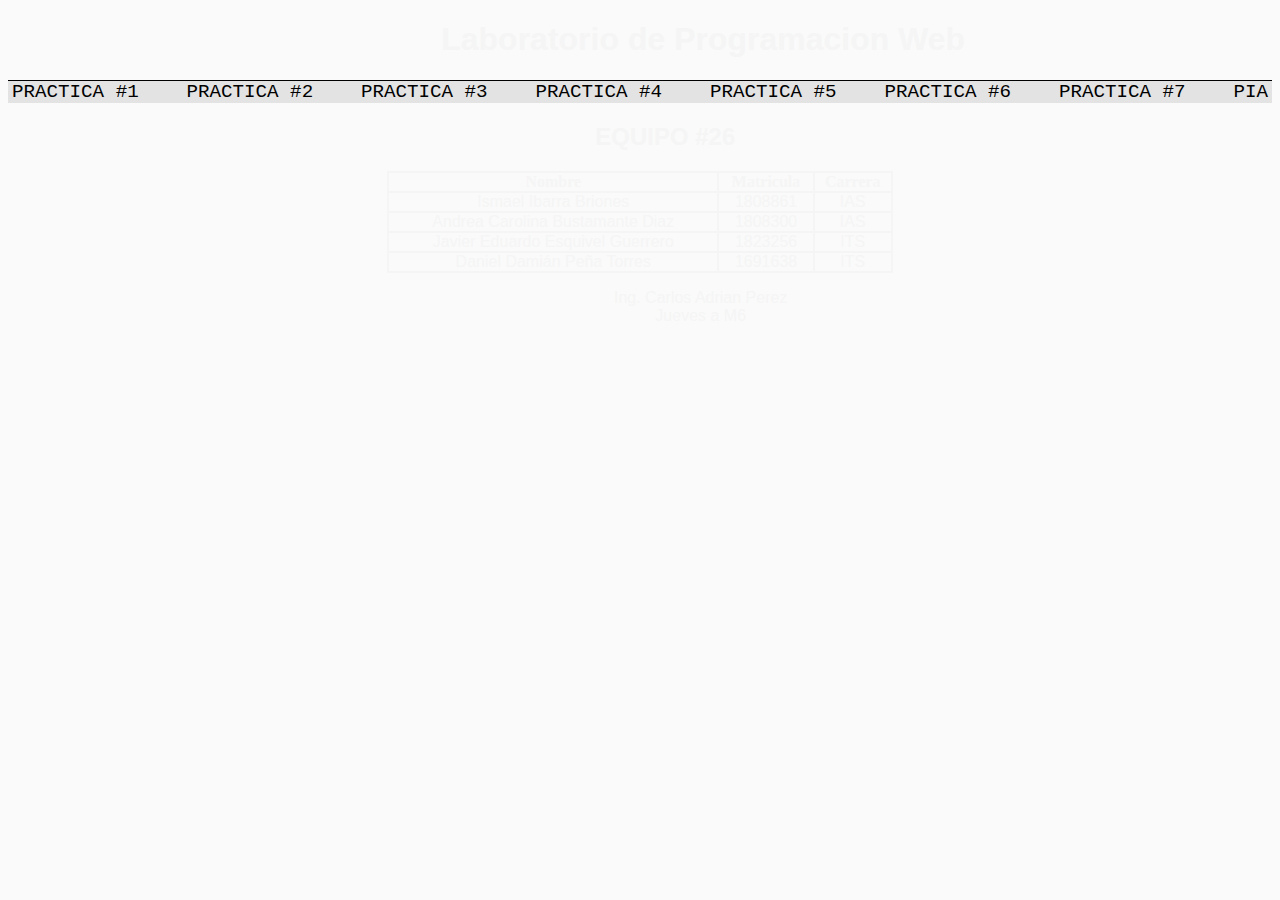
<file: index.html>
<!DOCTYPE html>
<html lang="es" dir="ltr">
<head>
    <meta charset="UTF-8">
    <meta name="description" content="Este es un proyecto de laboratorio de programacion web">
    <title> Progra Web</title>
    <link rel="stylesheet" href="StylesLab.css">
    <link rel="shortcut icon" href="icon.png">
</head>
<body>
    <body background="https://s1.1zoom.me/b5050/593/Synthwave_Pyramid_Night_562799_1366x768.jpg">
    <header>
        <h1 style="margin-left: 10%; font-family:  Verdana, Geneva, Tahoma, sans-serif; color: whitesmoke"; id="titulo">Laboratorio de Programacion Web</h1>
    </header>

    <nav>
        <ul>
            <a href="Practica 1.html"><li>PRACTICA #1</li></a>
            <a href="Practica 2.html"><li>PRACTICA #2</li></a>
            <a href="Practica 3/Practica 3.html"><li>PRACTICA #3</li></a>
            <a href="Practica 4/Practica 4.html"><li>PRACTICA #4</li></a>
            <a href="Practica 5/Practica5.html"><li>PRACTICA #5</li></a>
            <a href="Practica 6/Flechas.html"><li>PRACTICA #6</li></a>
            <a href="Practica 7/Practica7.html"><li>PRACTICA #7</li></a>
            <a href="PIA/PIA.html"><li>PIA</li></a> 
        </ul>
    </nav>

    <section>
        <header style="margin-left: 10%; font-family:  Verdana, Geneva, Tahoma, sans-serif; color: whitesmoke"; id="tituloTabla">
            <h2>EQUIPO #26</h2>
        </header>

            <table id="datos" width="100%" border ="1" cellpadding="0" cellspacing="0" bordercolor="whitesmoke">
                <tr style="margin-left: 10%; font-family:  'Times New Roman', Times, serif; color: whitesmoke">
                    <th>Nombre</th>
                    <th>Matricula</th>
                    <th>Carrera</th>
                </tr>
                <tr style="margin-left: 10%; font-family:  Arial; color: whitesmoke">
                    <td valign="middle" aling="left">Ismael Ibarra Briones</td>
                    <td valign="middle" aling="left">1808861</td>
                    <td valign="middle" aling="left">IAS</td>
                </tr>
                <tr style="margin-left: 10%; font-family:  Arial; color: whitesmoke">
                    <td valign="middle" aling="left">Andrea Carolina Bustamante Diaz</td>
                    <td valign="middle" aling="left">1808300</td>
                    <td valign="middle" aling="left">IAS</td>
                </tr>
                <tr style="margin-left: 10%; font-family:  Arial; color: whitesmoke">
                    <td valign="middle" aling="left">Javier Eduardo Esquivel Guerrero</td>
                    <td valign="middle" aling="left">1823256</td>
                    <td valign="middle" aling="left">ITS</td>
                </tr>
                <tr style="margin-left: 10%; font-family:  Arial; color: whitesmoke">
                    <td valign="middle" aling="left">Daniel Damián Peña Torres </td>
                    <td valign="middle" aling="left">1691638</td>
                    <td valign="middle" aling="left">ITS</td>
                </tr>
            </table>
    </section>
    <footer style="margin-left: 10%; font-family:  Verdana, Geneva, Tahoma, sans-serif; color: whitesmoke">

        <p Align= center>Ing. Carlos Adrian Perez<br>Jueves a M6 </br></p>
    </footer>
</body>
</html>
</file>
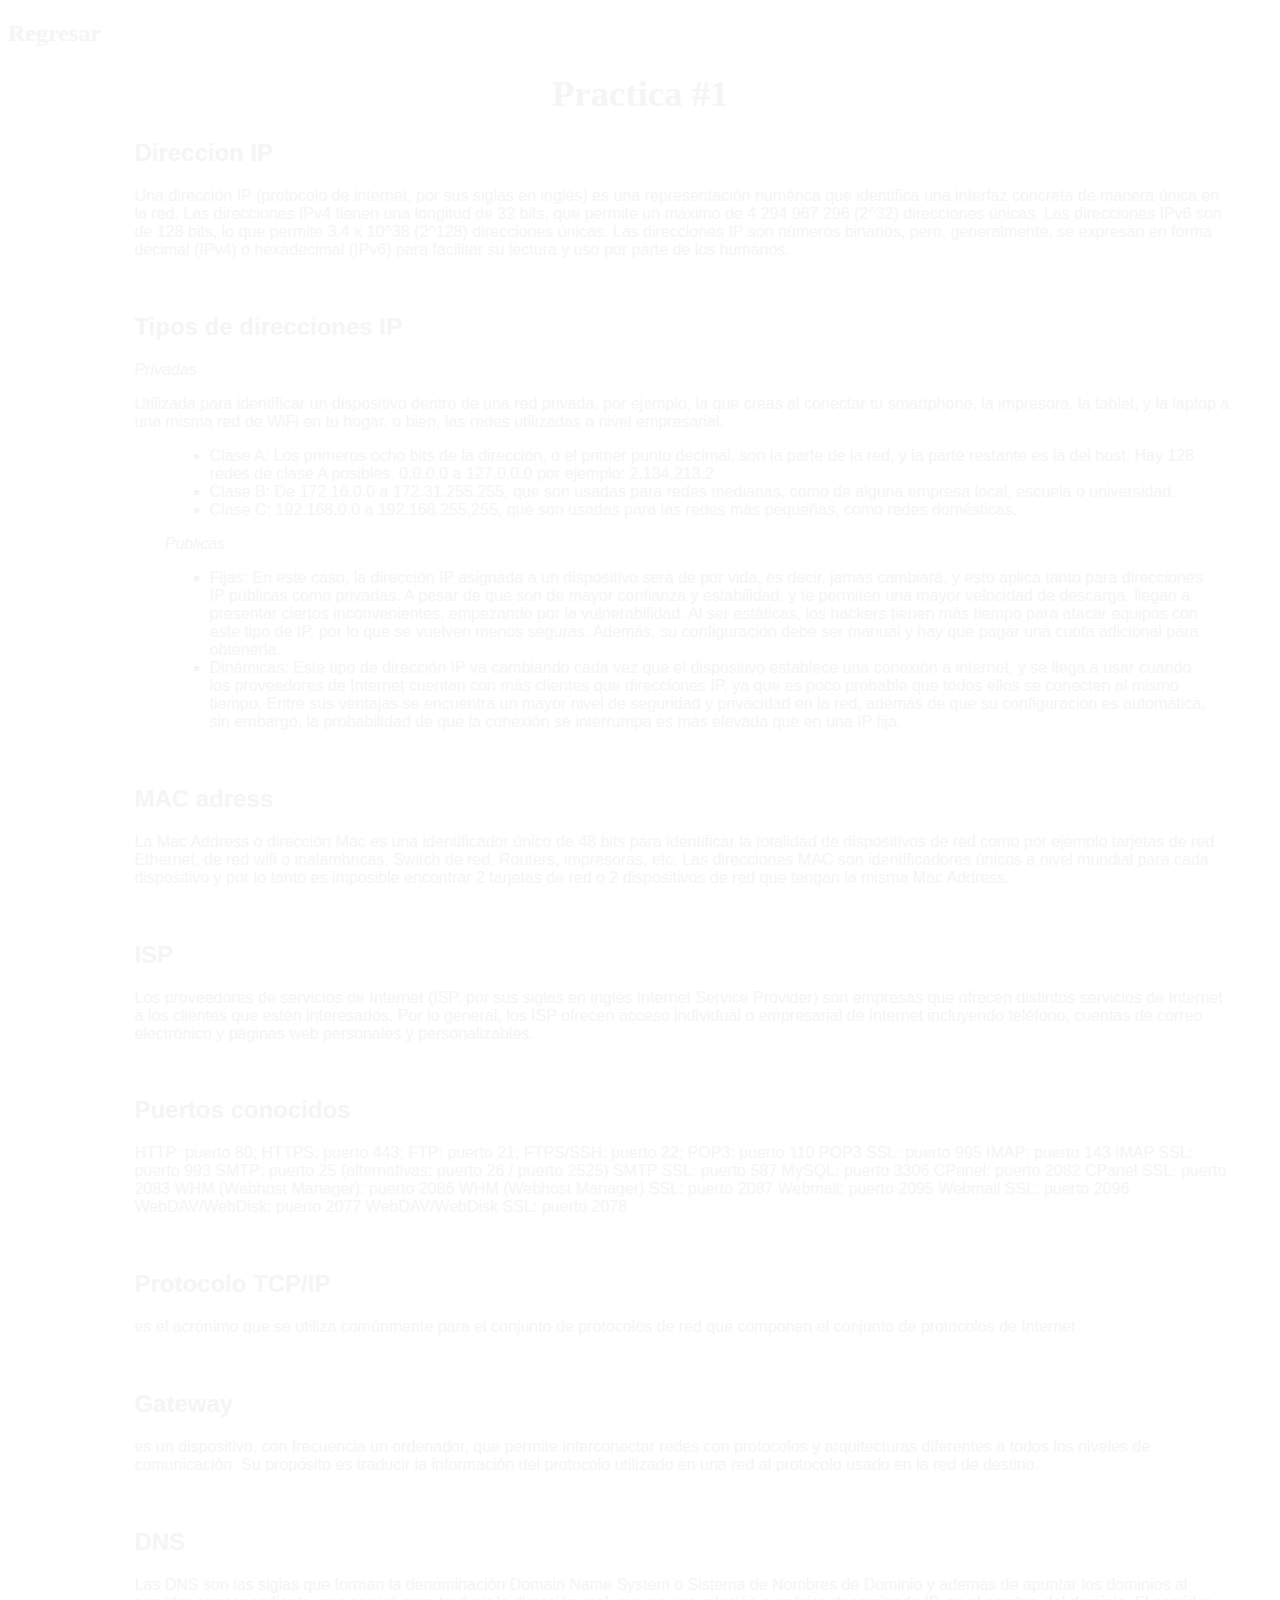
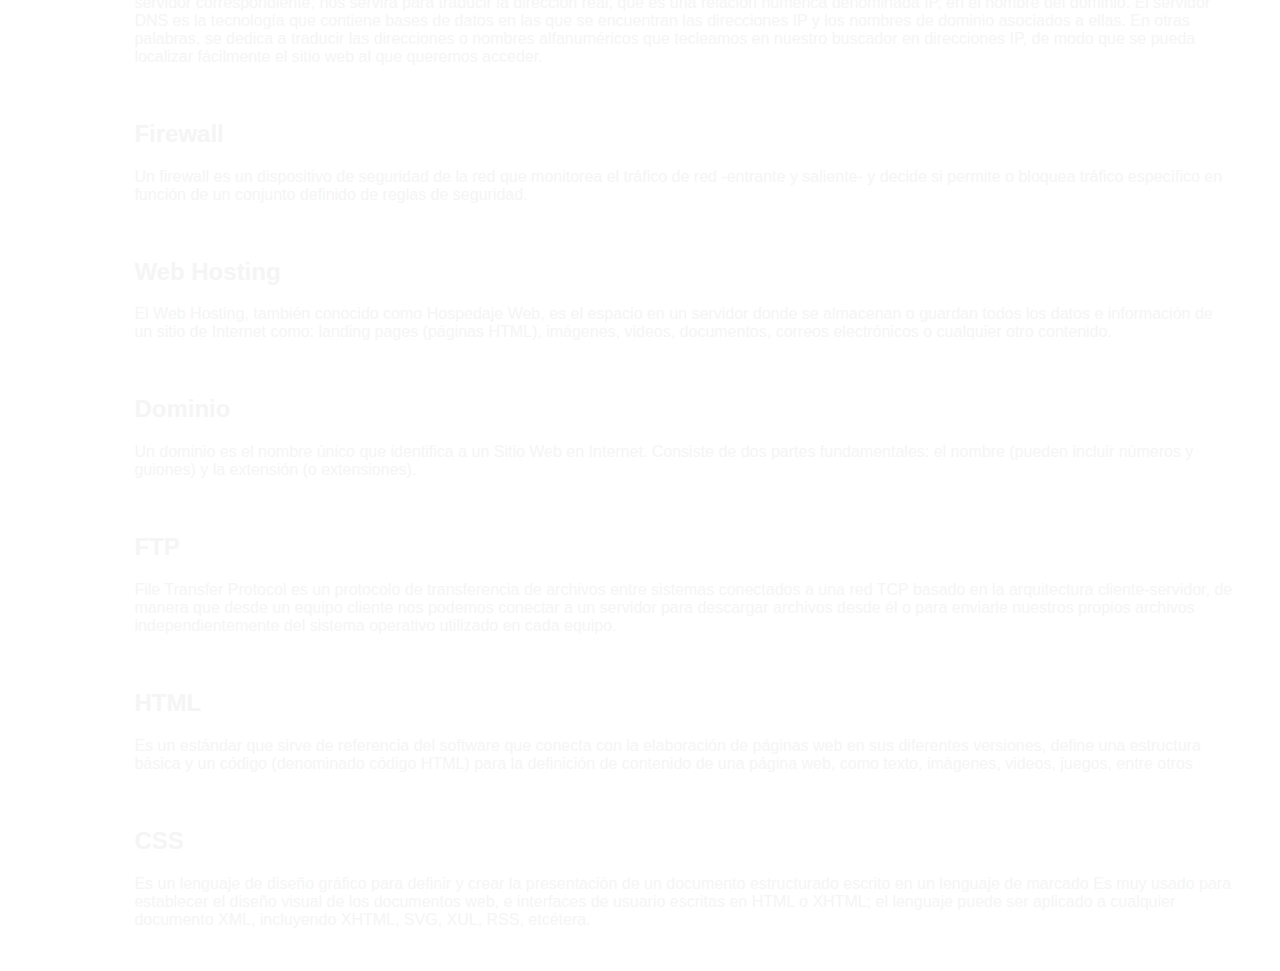
<file: Practica 1.html>
<!DOCTYPE html>
<html lang="es" dir="ltr">
<head>
    <meta charset="UTF-8">
    <meta name="description" content="Esta es la practica 1 del laboratorio de programacion web.">
    <title>Practica #1</title>
    <link rel="shortcut icon" href="icon.png">
    <style>
        p{
            font-family: Arial, sans-serif;
            margin-left: 3%;
            margin-right: 3%;
            text-justify: auto;
        }

        

        ul{
            margin-left: 4%;
            margin-right: 5%;
        }

        li{
            font-family: Arial, sans-serif;
        }
    </style>
</head>
<body>
    <body background="https://s1.1zoom.me/b5050/593/Synthwave_Pyramid_Night_562799_1366x768.jpg">
    <div>
        <h2><a title="Pagina principal" href="index.html" style='text-decoration:none;color:whitesmoke'>Regresar</a></h2>
    </div>
    <section>
            <center><h1 style="font-family:  Arial, ;color:whitesmoke; font-size: 2.3em" >Practica #1</h1></center>
            <h2 style="margin-left: 10%; font-family:  Arial;color:whitesmoke">Direccion IP</h2>  
            <p style="margin-left: 10%; font-family:  Arial;color:whitesmoke">Una dirección IP (protocolo de internet, por sus siglas en inglés) es una representación numérica que identifica una interfaz concreta de manera única en la red.
                Las direcciones IPv4 tienen una longitud de 32 bits, que permite un máximo de 4 294 967 296 (2^32) direcciones únicas. Las direcciones IPv6 son de 128 bits, lo que permite 3,4 x 10^38 (2^128) direcciones únicas.
                Las direcciones IP son números binarios, pero, generalmente, se expresan en forma decimal (IPv4) o hexadecimal (IPv6) para facilitar su lectura y uso por parte de los humanos.
                </p>
            <br>
            <h2 style="margin-left: 10%; font-family:  Arial; color:whitesmoke">Tipos de direcciones IP</h2>
            <p style="margin-left: 10%; font-family:  Arial;color:whitesmoke"><em>Privadas</em></p>
            <p style="margin-left: 10%; font-family:  Arial;color:whitesmoke">Utilizada para identificar un dispositivo dentro de una red privada, por ejemplo, la que creas al 
            conectar tu smartphone, la impresora, la tablet, y la laptop a una misma red de WiFi en tu hogar, o 
            bien, las redes utilizadas a nivel empresarial.</p>
            <ul>
                <li style="margin-left: 10%; font-family:  Arial;color:whitesmoke"; type="square">Clase A: Los primeros ocho bits de la dirección, 
                    o el primer punto decimal, son la parte de la red, 
                    y la parte restante es la del host. Hay 128 redes de clase A posibles. 0.0.0.0 a 127.0.0.0  por ejemplo: 2.134.213.2</li>
                <li style="margin-left: 10%; font-family:  Arial;color:whitesmoke"; type="square">Clase B: De 172.16.0.0 a 172.31.255.255, que son usadas para redes medianas, 
                como de alguna empresa local, escuela o universidad.</li>
                <li style="margin-left: 10%; font-family:  Arial;color:whitesmoke"; type="square">Clase C: 192.168.0.0 a 192.168.255.255, que son usadas para las redes más 
                pequeñas, como redes domésticas.</li>
            </ul>
            <p><em style="margin-left: 10%; font-family:  Arial;color:whitesmoke">Publicas</em></p>
            <ul>
                <li style="margin-left: 10%; font-family:  Arial;color:whitesmoke"; type="square">Fijas: En este caso, la dirección IP asignada a un dispositivo será de por vida, 
                es decir, jamás cambiará, y esto aplica tanto para direcciones IP públicas como privadas. A pesar 
                de que son de mayor confianza y estabilidad, y te permiten una mayor velocidad de descarga, llegan 
                a presentar ciertos inconvenientes, empezando por la vulnerabilidad. Al ser estáticas, los hackers 
                tienen más tiempo para atacar equipos con este tipo de IP, por lo que se vuelven menos seguras. 
                Además, su configuración debe ser manual y hay que pagar una cuota adicional para obtenerla.</li>
                <li style="margin-left: 10%; font-family:  Arial;color:whitesmoke"; type="square">Dinámicas: Este tipo de dirección IP va cambiando cada vez que el dispositivo 
                establece una conexión a internet, y se llega a usar cuando los proveedores de Internet cuentan 
                con más clientes que direcciones IP, ya que es poco probable que todos ellos se conecten al mismo 
                tiempo. Entre sus ventajas se encuentra un mayor nivel de seguridad y privacidad en la red, además 
                de que su configuración es automática, sin embargo, la probabilidad de que la conexión se interrumpa 
                es más elevada que en una IP fija.</li>
            </ul>
            <br>
            <h2 style="margin-left: 10%; font-family:  Arial; color:whitesmoke">MAC adress</h2>
            <p style="margin-left: 10%; font-family:  Arial; color: whitesmoke">La Mac Address o dirección Mac es una identificador único de 48 bits para identificar la totalidad 
            de dispositivos de red como por ejemplo tarjetas de red Ethernet, de red wifi o inalambricas, Switch 
            de red, Routers, impresoras, etc. Las direcciones MAC son identificadores únicos a nivel mundial para 
            cada dispositivo y por lo tanto es imposible encontrar 2 tarjetas de red o 2 dispositivos de red que 
            tengan la misma Mac Address.</p>
            <br>
            <h2 style="margin-left: 10%; font-family:  Arial; color: whitesmoke">ISP</h2>
            <p style="margin-left: 10%; font-family:  Arial; color: whitesmoke">Los proveedores de servicios de Internet (ISP, por sus siglas en inglés Internet Service Provider) son empresas que ofrecen distintos servicios de Internet a los clientes que estén interesados. Por lo general, los ISP ofrecen acceso individual o empresarial de Internet incluyendo teléfono, cuentas de correo electrónico y páginas web personales y personalizables.</p>
            <br>
            <h2 style="margin-left: 10%; font-family:  Arial; color: whitesmoke">Puertos conocidos</h2>
            <p style="margin-left: 10%; font-family:  Arial; color: whitesmoke">HTTP: puerto 80; HTTPS: puerto 443; FTP: puerto 21; FTPS/SSH: puerto 22; POP3: puerto 110 POP3 SSL: puerto 995 IMAP: puerto 143 IMAP SSL: puerto 993 SMTP: puerto 25 (alternativas: puerto 26 / puerto 2525) SMTP SSL: puerto 587 MySQL: puerto 3306 CPanel: puerto 2082 CPanel SSL: puerto 2083 WHM (Webhost Manager): puerto 2086 WHM (Webhost Manager) SSL: puerto 2087 Webmail: puerto 2095 Webmail SSL: puerto 2096 WebDAV/WebDisk: puerto 2077 WebDAV/WebDisk SSL: puerto 2078</p>
            <br>
            <h2 style="margin-left: 10%; font-family:  Arial; color: whitesmoke">Protocolo TCP/IP</h2>
            <p style="margin-left: 10%; font-family:  Arial; color: whitesmoke">es el acrónimo que se utiliza comúnmente para el conjunto de protocolos de red que componen el conjunto de protocolos de Internet</p>
            <br>
            <h2 style="margin-left: 10%; font-family:  Arial; color: whitesmoke">Gateway</h2>
            <p style="margin-left: 10%; font-family:  Arial; color: whitesmoke">es un dispositivo, con frecuencia un ordenador, que permite interconectar redes con protocolos y arquitecturas diferentes a todos los niveles de comunicación. Su propósito es traducir la información del protocolo utilizado en una red al protocolo usado en la red de destino.</p>
            <br>
            <h2 style="margin-left: 10%; font-family:  Arial; color: whitesmoke">DNS</h2>
            <p style="margin-left: 10%; font-family:  Arial; color: whitesmoke">Las DNS son las siglas que forman la denominación Domain Name System o Sistema de Nombres de Dominio y además de apuntar los dominios al servidor correspondiente, nos servirá para traducir la dirección real, que es una relación numérica denominada IP, en el nombre del dominio.

                    El servidor DNS es la tecnología que contiene bases de datos en las que se encuentran las direcciones IP y los nombres de dominio asociados a ellas. En otras palabras, se dedica a traducir las direcciones o nombres alfanuméricos que tecleamos en nuestro buscador en direcciones IP, de modo que se pueda localizar fácilmente el sitio web al que queremos acceder.</p>
            <br>
            <h2 style="margin-left: 10%; font-family:  Arial; color: whitesmoke">Firewall</h2>
            <p style="margin-left: 10%; font-family:  Arial; color: whitesmoke">Un firewall es un dispositivo de seguridad de la red que monitorea el tráfico de red -entrante y saliente- y decide si permite o bloquea tráfico específico en función de un conjunto definido de reglas de seguridad.</p>
            <br>
            <h2 style="margin-left: 10%; font-family:  Arial; color: whitesmoke">Web Hosting</h2>
            <p style="margin-left: 10%; font-family:  Arial; color: whitesmoke">El Web Hosting, también conocido como Hospedaje Web, es el espacio en un servidor donde se almacenan o guardan todos los datos e información de un sitio de Internet como: landing pages (páginas HTML), imágenes, videos, documentos, correos electrónicos o cualquier otro contenido.</p>
            <br>
            <h2 style="margin-left: 10%; font-family:  Arial; color: whitesmoke">Dominio</h2>
            <p style="margin-left: 10%; font-family:  Arial; color: whitesmoke">Un dominio es el nombre único que identifica a un Sitio Web en Internet. Consiste de dos partes fundamentales: el nombre (pueden incluir números y guiones) y la extensión (o extensiones).</p>
            <br>
            <h2 style="margin-left: 10%; font-family:  Arial; color: whitesmoke">FTP</h2>
            <p style="margin-left: 10%; font-family:  Arial; color: whitesmoke">File Transfer Protocol es un protocolo de transferencia de archivos entre sistemas conectados a una red TCP basado en la arquitectura cliente-servidor, de manera que desde un equipo cliente nos podemos conectar a un servidor para descargar archivos desde él o para enviarle nuestros propios archivos independientemente del sistema operativo utilizado en cada equipo.</p>
            <br>
            <h2 style="margin-left: 10%; font-family:  Arial; color: whitesmoke">HTML</h2>
            <p style="margin-left: 10%; font-family:  Arial; color: whitesmoke">Es un estándar que sirve de referencia del software que conecta con la elaboración de páginas web en sus diferentes versiones, define una estructura básica y un código (denominado código HTML) para la definición de contenido de una página web, como texto, imágenes, videos, juegos, entre otros</p>
            <br>
            <h2 style="margin-left: 10%; font-family:  Arial; color: whitesmoke">CSS</h2>
            <p style="margin-left: 10%; font-family:  Arial; color: whitesmoke">Es un lenguaje de diseño gráfico para definir y crear la presentación de un documento estructurado escrito en un lenguaje de marcado Es muy usado para establecer el diseño visual de los documentos web, e interfaces de usuario escritas en HTML o XHTML; el lenguaje puede ser aplicado a cualquier documento XML, incluyendo XHTML, SVG, XUL, RSS, etcétera.</p>
            <br>
    </section>
</body>
</html>
</file>
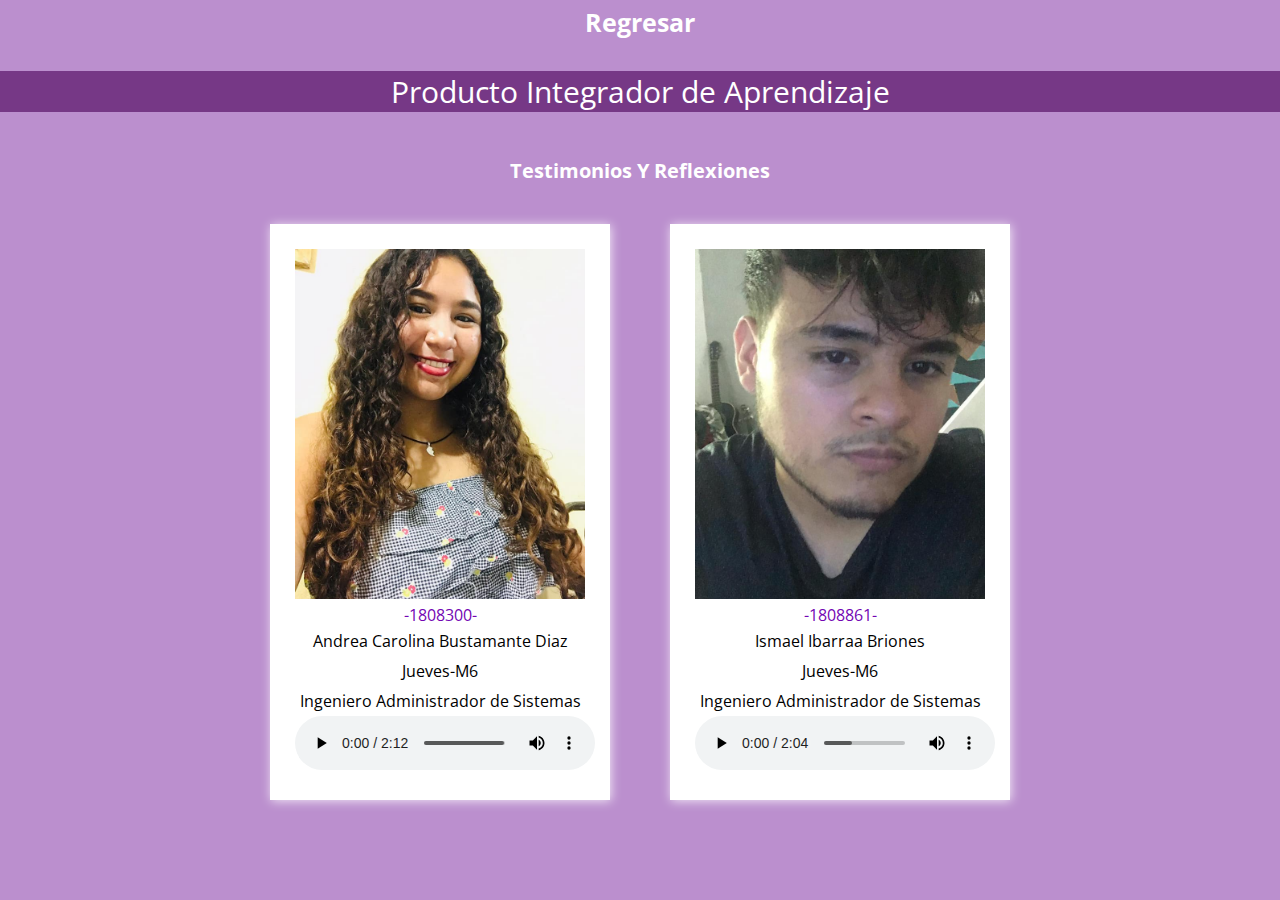
<file: PIA/PIA.html>
<!DOCTYPE html>
<html lang="es">

<head>
     <title>PIA</title>
<link rel="shortcut icon" href="../icon.png">
	 <meta charset="utf-8">
     <meta name="viewport" content="width=device-width, initial-scale=1">
<link rel="stylesheet" href="CSS/EstilosPIA.css">
<link rel="stylesheet" href="CSS/fontello.css">
<link href="https://fonts.googleapis.com/css?family=Open+Sans:300,400,700,800&display=swap" rel= "stylesheet">
</head>
    <body>

        <header class="back"> 
            <div>
                <a href="../index.html" id="return"><strong>Regresar</strong></a>
            </div>
        </header>
        <header class="header1"> 
            <div class="titulo">
                Producto Integrador de Aprendizaje
                <p id="final"> </p>
            

            </div>
        </header>
<main>
        <section class="contenido-textos">
            <h1>Testimonios Y Reflexiones</h1>
        </section>
        <section class="contenido-textos">
            <section id="Recuadros">

            <div class="Recuadros">
                <img src="IMG/Andrea.jpg" alt="">
                <p class="Mat">-1808300-</p>
                <p class="Datos">Andrea Carolina Bustamante Diaz<br> Jueves-M6 <br> Ingeniero Administrador de Sistemas</p>
                <audio controls src="AUDIOS/Andrea.m4a"></audio>
            </div>
            <div class="Recuadros">
                <img src="IMG/Ismael.jpeg" alt="">
                <p class="Mat">-1808861-</p>
                <p class="Datos">Ismael Ibarraa Briones<br> Jueves-M6 <br> Ingeniero Administrador de Sistemas</p>
                <audio controls src="AUDIOS/Ismael.mp3"></audio>
            </div>
        
        
        </section>
    </section>
    
</main>
</body>
</html>
</file>
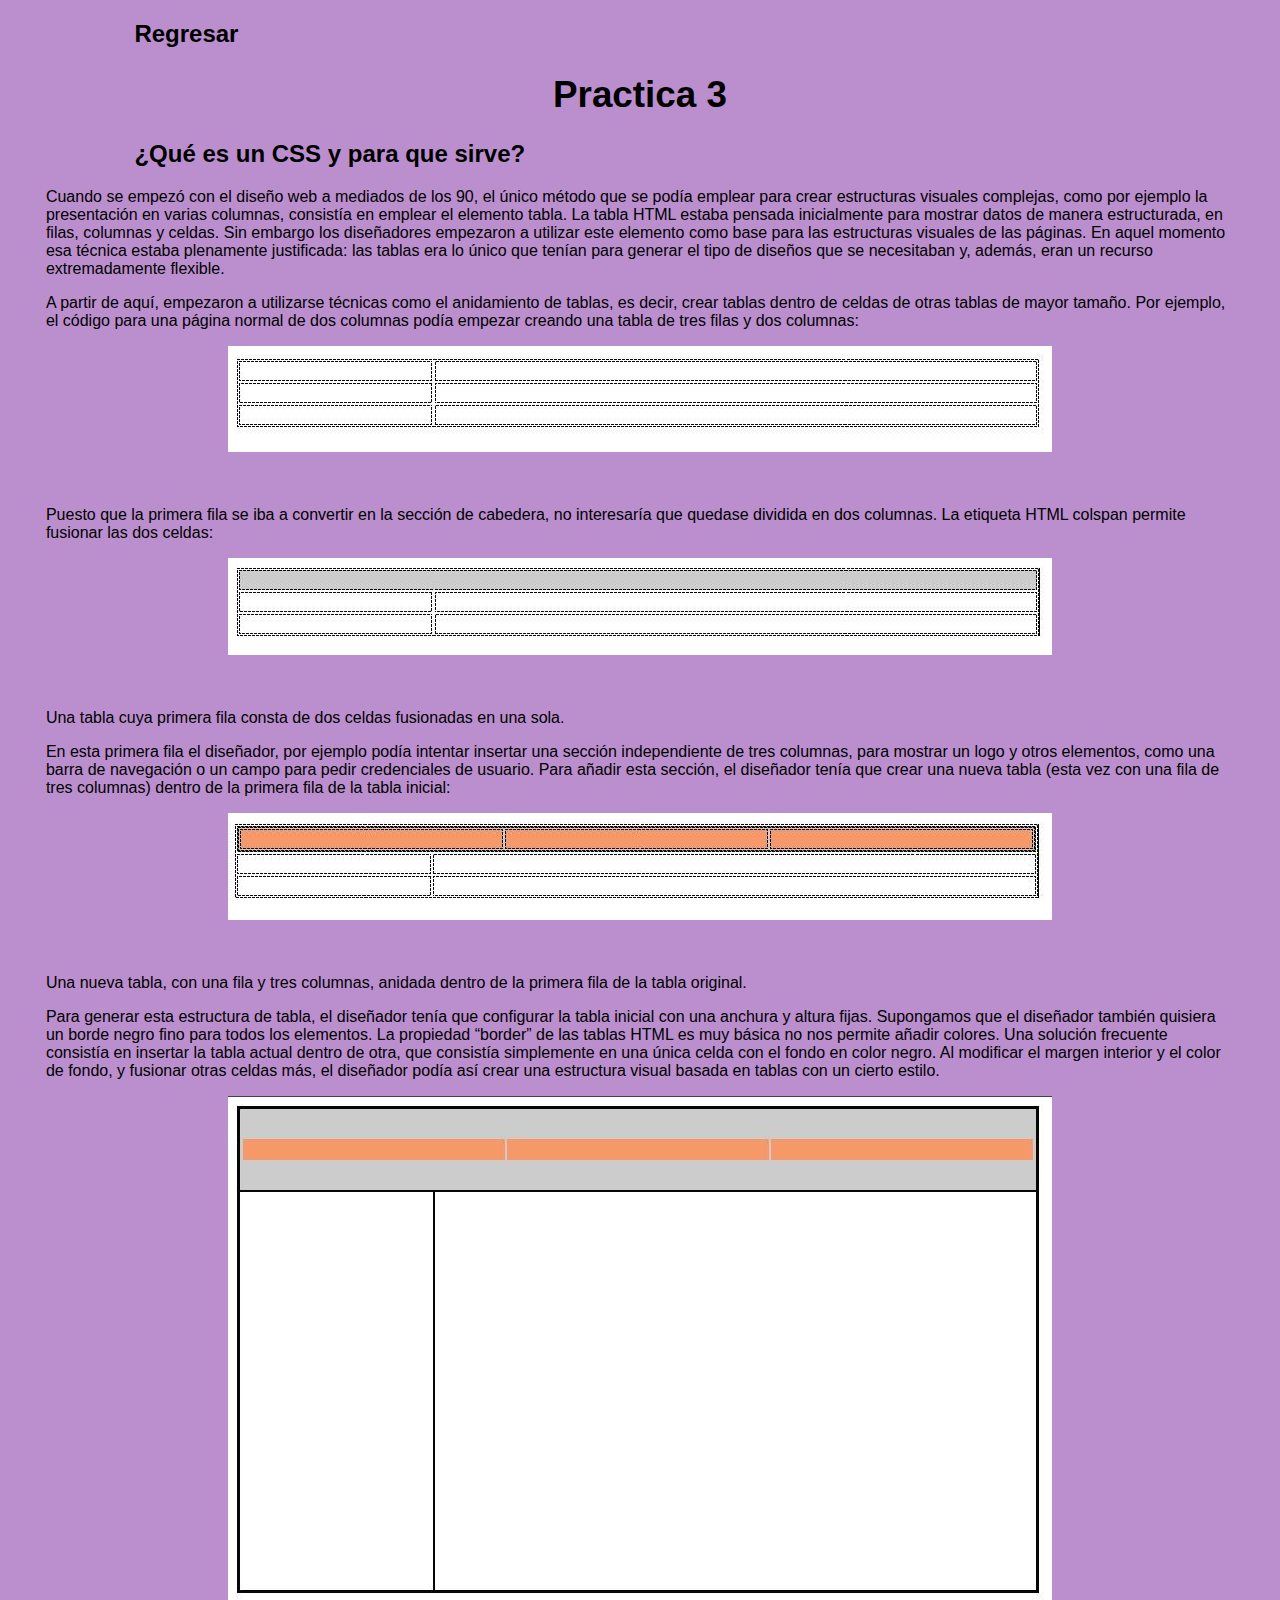
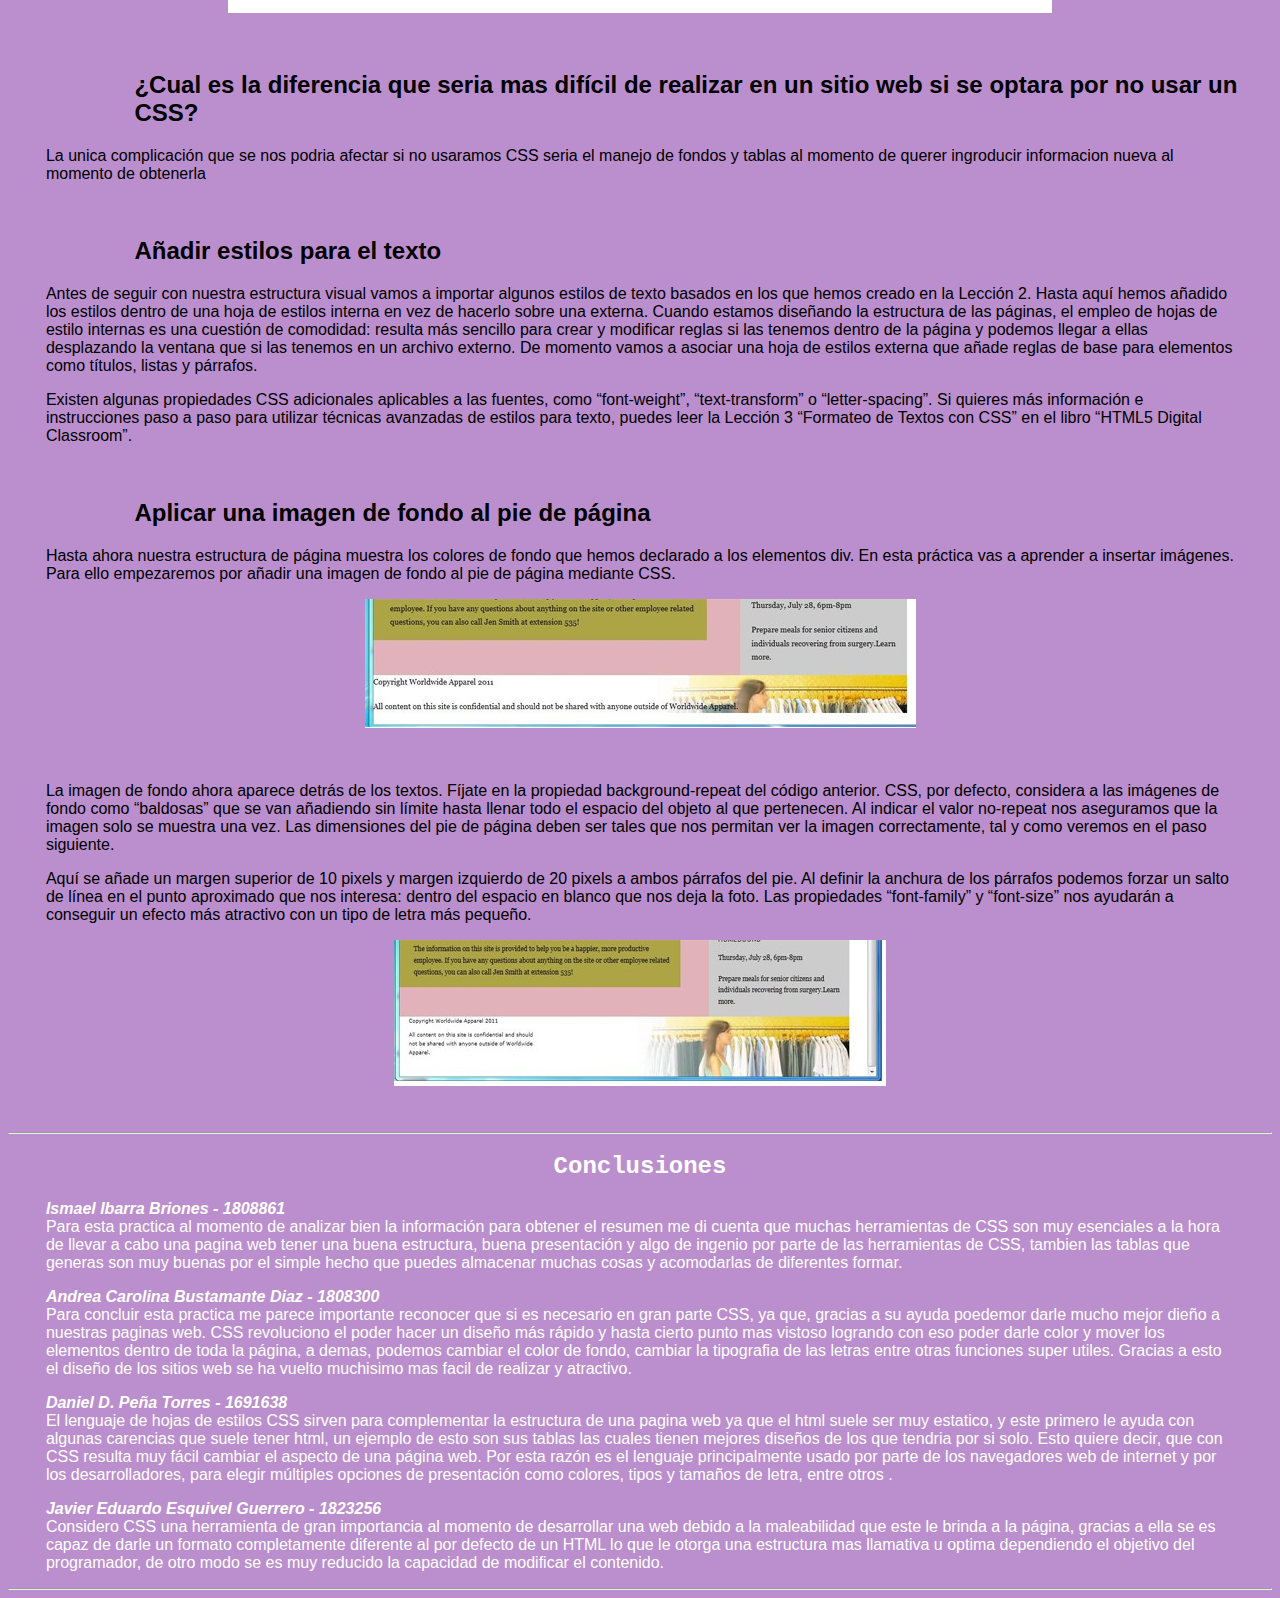
<file: Practica 3/Practica 3.html>
<!DOCTYPE html>
<html lang="es" dir="ltr">
<head>
    <meta charset="UTF-8">
    <title>Practica #3</title>
    <link rel="shortcut icon" href="../icon.png">
    <link rel="stylesheet" href="Practica 3 Styles.css">
</head>
<body>
    <body background="blob:https://web.whatsapp.com/12dab0e3-5cec-45f0-805f-8cfe37d37fc5"></body>
    <div>
        <h2><a style="font-family:Arial" href="../index.html" id="return">Regresar</a></h2>
    </div>
    <section style="font-family:Arial">
        <center><h1 style="font-family:Arial">Practica 3</h1></center>
        <h2 style="font-family:Arial">¿Qué es un CSS y para que sirve?</h2>  
        <p style="font-family:Arial">
            Cuando se empezó con el diseño web a mediados de los 90, el único método que se podía emplear para crear estructuras visuales complejas, como por ejemplo la presentación en varias columnas, consistía en emplear el elemento tabla. La tabla HTML estaba pensada inicialmente para mostrar datos de manera estructurada, en filas, columnas y celdas. Sin embargo los diseñadores empezaron a utilizar este elemento como base para las estructuras visuales de las páginas. En aquel momento esa técnica estaba plenamente justificada: las tablas era lo único que tenían para generar el tipo de diseños que se necesitaban y, además, eran un recurso extremadamente flexible. 
        </p>
        <p style="font-family:Arial">
            A partir de aquí, empezaron a utilizarse técnicas como el anidamiento de tablas, es decir, crear tablas dentro de celdas de otras tablas de mayor tamaño. Por ejemplo, el código para una página normal de dos columnas podía empezar creando una tabla de tres filas y dos columnas:
        </p>
        <figure>
            <img src="Tabla 1.jpg">
        </figure>
        <br>
        <p style="font-family:Arial">Puesto que la primera fila se iba a convertir en la sección de cabedera, no interesaría que quedase dividida en dos columnas. La etiqueta HTML colspan permite fusionar las dos celdas:</p>
        <figure>
            <img src="Tabla 2.jpg">
        </figure>
        <br>
        <p style="font-family:Arial">
            Una tabla cuya primera fila consta de dos celdas fusionadas en una sola.
        </p>
        <p style="font-family:Arial">
            En esta primera fila el diseñador, por ejemplo podía intentar insertar una sección independiente de tres columnas, para mostrar un logo y otros elementos, como una barra de navegación o un campo para pedir credenciales de usuario. Para añadir esta sección, el diseñador tenía que crear una nueva tabla (esta vez con una fila de tres columnas) dentro de la primera fila de la tabla inicial:
        </p>
        <figure>
            <img src="Tabla 3.jpg">
        </figure>
        <br>
        <p style="font-family:Arial">
            Una nueva tabla, con una fila y tres columnas, anidada dentro de la primera fila de la tabla original.
        </p>
        <p style="font-family:Arial"> 
            Para generar esta estructura de tabla, el diseñador tenía que configurar la tabla inicial con una anchura y altura fijas. Supongamos que el diseñador también quisiera un borde negro fino para todos los elementos. La propiedad “border” de las tablas HTML es muy básica no nos permite añadir colores. Una solución frecuente consistía en insertar la tabla actual dentro de otra, que consistía simplemente en una única celda con el fondo en color negro. Al modificar el margen interior y el color de fondo, y fusionar otras celdas más, el diseñador podía así crear una estructura visual basada en tablas con un cierto estilo.
        </p>
        <figure>
            <img src="Tabla 4.jpg">
        </figure>
        <br>
        <h2 style="font-family:Arial">¿Cual es la diferencia que seria mas difícil de realizar en un sitio web si se optara por no usar un CSS?</h2>
        <p style="font-family:Arial">
            La unica complicación que se nos podria afectar si no usaramos CSS seria el manejo de fondos y tablas al momento de querer ingroducir informacion nueva al momento de obtenerla
        </p>
        <br>
        <h2 style="font-family:Arial">Añadir estilos para el texto</h2>
        <p style="font-family:Arial">
            Antes de seguir con nuestra estructura visual vamos a importar algunos estilos de texto basados en los que hemos creado en la Lección 2. Hasta aquí hemos añadido los estilos dentro de una hoja de estilos interna en vez de hacerlo sobre una externa. Cuando estamos diseñando la estructura de las páginas, el empleo de hojas de estilo internas es una cuestión de comodidad: resulta más sencillo para crear y modificar reglas si las tenemos dentro de la página y podemos llegar a ellas desplazando la ventana que si las tenemos en un archivo externo. De momento vamos a asociar una hoja de estilos externa que añade reglas de base para elementos como títulos, listas y párrafos.
        </p>
        <p style="font-family:Arial">
            Existen algunas propiedades CSS adicionales aplicables a las fuentes, como “font-weight”, “text-transform” o “letter-spacing”. Si quieres más información e instrucciones paso a paso para utilizar técnicas avanzadas de estilos para texto, puedes leer la Lección 3 “Formateo de Textos con CSS” en el libro “HTML5 Digital Classroom”.
        </p>
        <br>
        <h2 style="font-family:Arial">Aplicar una imagen de fondo al pie de página</h2>
        <p style="font-family:Arial">
            Hasta ahora nuestra estructura de página muestra los colores de fondo que hemos declarado a los elementos div. En esta práctica vas a aprender a insertar imágenes. Para ello empezaremos por añadir una imagen de fondo al pie de página mediante CSS.
        </p>
        <figure>
            <img src="Imagen 1.jpg">
        </figure>
        <br>
        <p style="font-family:Arial">
            La imagen de fondo ahora aparece detrás de los textos. Fíjate en la propiedad background-repeat del código anterior. CSS, por defecto, considera a las imágenes de fondo como “baldosas” que se van añadiendo sin límite hasta llenar todo el espacio del objeto al que pertenecen.  Al indicar el valor no-repeat nos aseguramos que la imagen solo se muestra una vez. Las dimensiones del pie de página deben ser tales que nos permitan ver la imagen correctamente, tal y como veremos en el paso siguiente.
        </p>
        <p style="font-family:Arial">
            Aquí se añade un margen superior de 10 pixels y margen izquierdo de 20 pixels a ambos párrafos del pie. Al definir la anchura de los párrafos podemos forzar un salto de línea en el punto aproximado que nos interesa: dentro del espacio en blanco que nos deja la foto. Las propiedades “font-family” y “font-size” nos ayudarán a conseguir un efecto más atractivo con un tipo de letra más pequeño.
        </p>
        <figure>
            <img src="Imagen 2.jpg">
        </figure>
        <br>
        <hr>
    <center><h2 style="margin-left: 0%; color: white; font-family: , 'Gill Sans', 'Gill Sans MT', Calibri, 'Trebuchet MS', sans-serif">Conclusiones</h2></center>
    <p style="color: white">
            <em><b>Ismael Ibarra Briones - 1808861</b></em><br>
            Para esta practica al momento de analizar bien la información para obtener el resumen me di cuenta que muchas herramientas de CSS son muy esenciales a la hora de llevar a cabo una pagina web tener una buena estructura, buena presentación y algo de ingenio por parte de las herramientas de CSS, 
            tambien las tablas que generas son muy buenas por el simple hecho que puedes almacenar muchas cosas y acomodarlas de diferentes formar.
    </p>
</p>
<p style="color: white"><em><b>Andrea Carolina Bustamante Diaz - 1808300</b></em><br>
     Para concluir esta practica me parece importante reconocer que si es necesario en gran parte CSS, ya que, gracias a su ayuda poedemor darle mucho mejor dieño a nuestras paginas web.
     CSS revoluciono el poder hacer un diseño más rápido y hasta cierto punto mas vistoso logrando con eso poder darle color y mover los elementos dentro de toda la página, a demas, podemos
     cambiar el color de fondo, cambiar la tipografia de las letras entre otras funciones super utiles. Gracias a esto el diseño de los sitios web se ha vuelto muchisimo mas facil de realizar y atractivo.
</p>
<p style="color: white"><em><b>Daniel D. Peña Torres - 1691638</b></em><br>
    El lenguaje de hojas de estilos CSS sirven para complementar la estructura de una pagina web ya que el html suele ser muy estatico,
    y este primero le ayuda con algunas carencias que suele tener html, un ejemplo de esto son sus tablas las cuales tienen
    mejores diseños de los que tendria por si solo. Esto quiere decir, que con CSS resulta muy fácil cambiar el aspecto de una página web.
    Por esta razón es el lenguaje principalmente usado por parte de los navegadores web de internet y por los desarrolladores, 
    para elegir múltiples opciones de presentación como colores, tipos y tamaños de letra, entre otros .
</p>
<p style="color: white"><em><b> Javier Eduardo Esquivel Guerrero - 1823256	</b></em><br>
    Considero CSS una herramienta de gran importancia al momento de desarrollar una web debido a la maleabilidad que este le brinda a la página, gracias a ella se es capaz de darle un formato completamente diferente al por defecto de un HTML lo que le otorga una estructura mas llamativa 
    u optima dependiendo el objetivo del programador, de otro modo se es muy reducido la capacidad de modificar el contenido.
</p>

    <hr>
    </section>
</body>
</html>
</file>
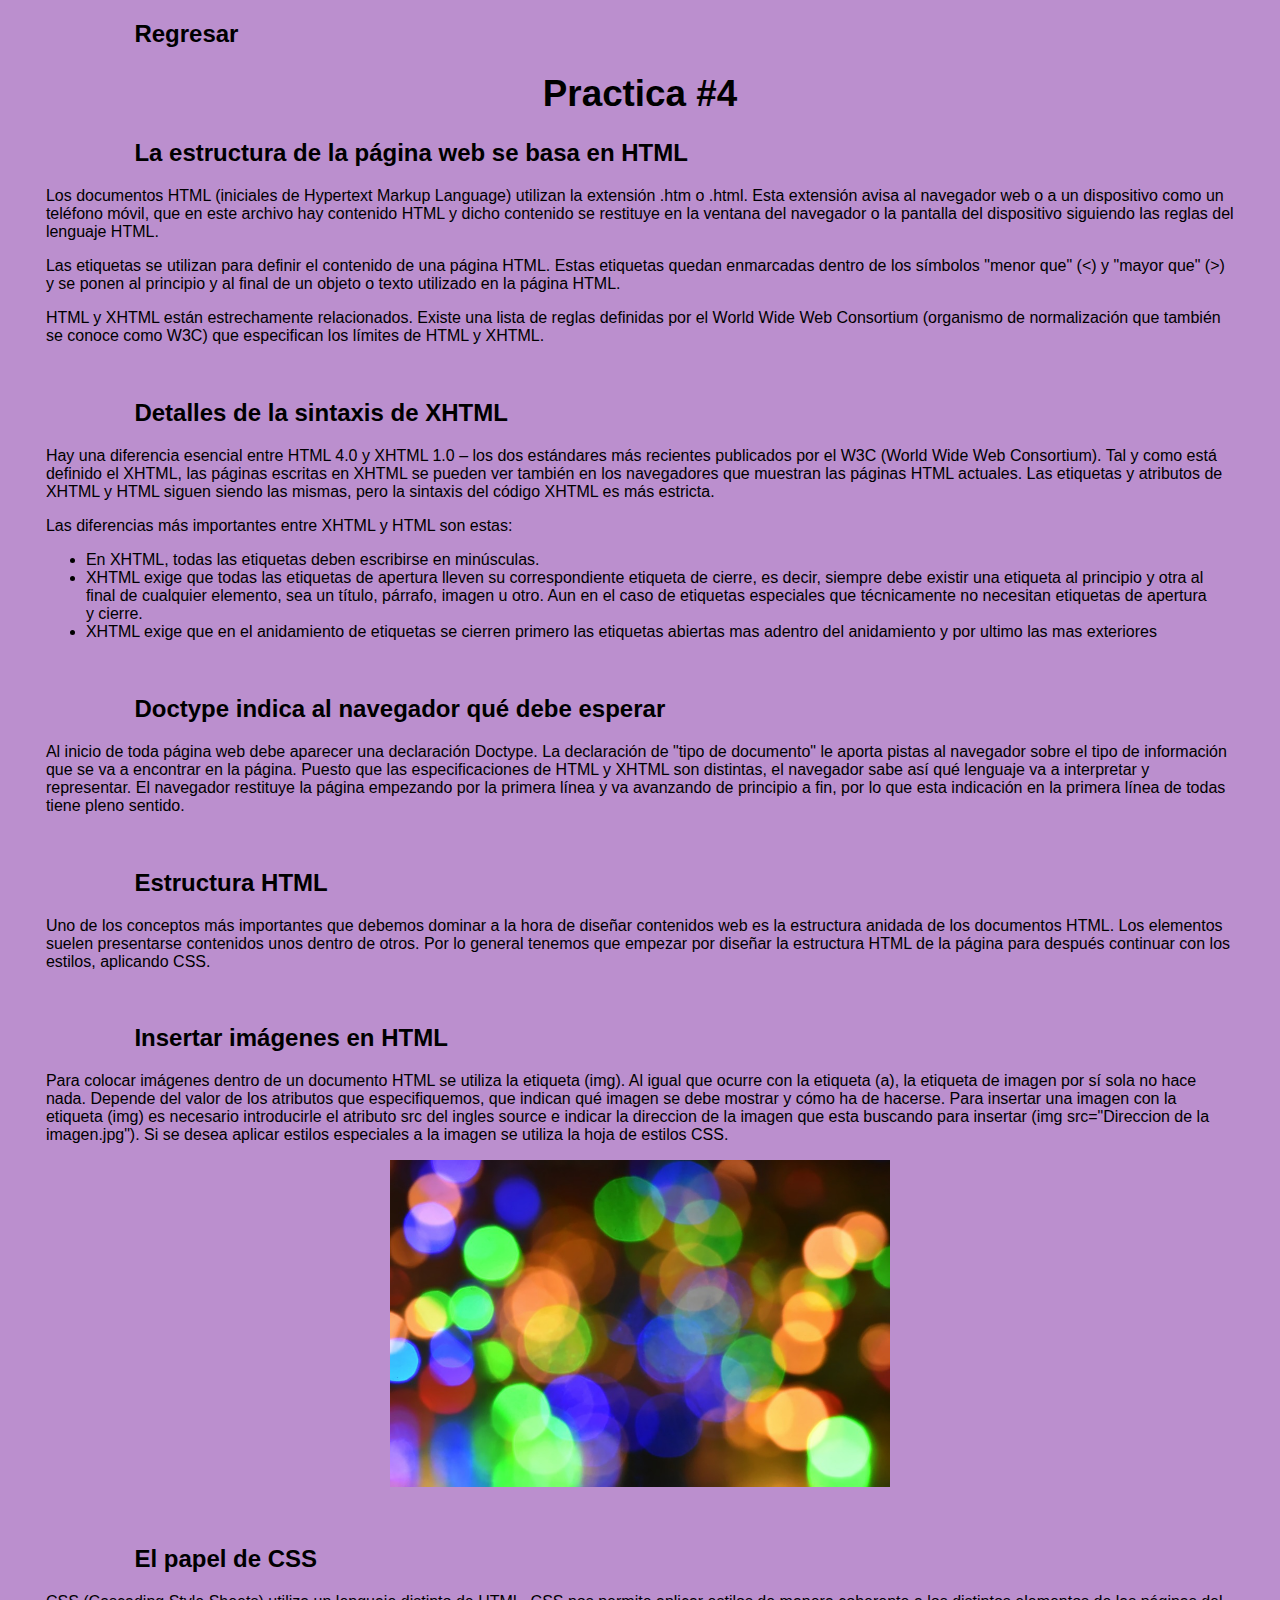
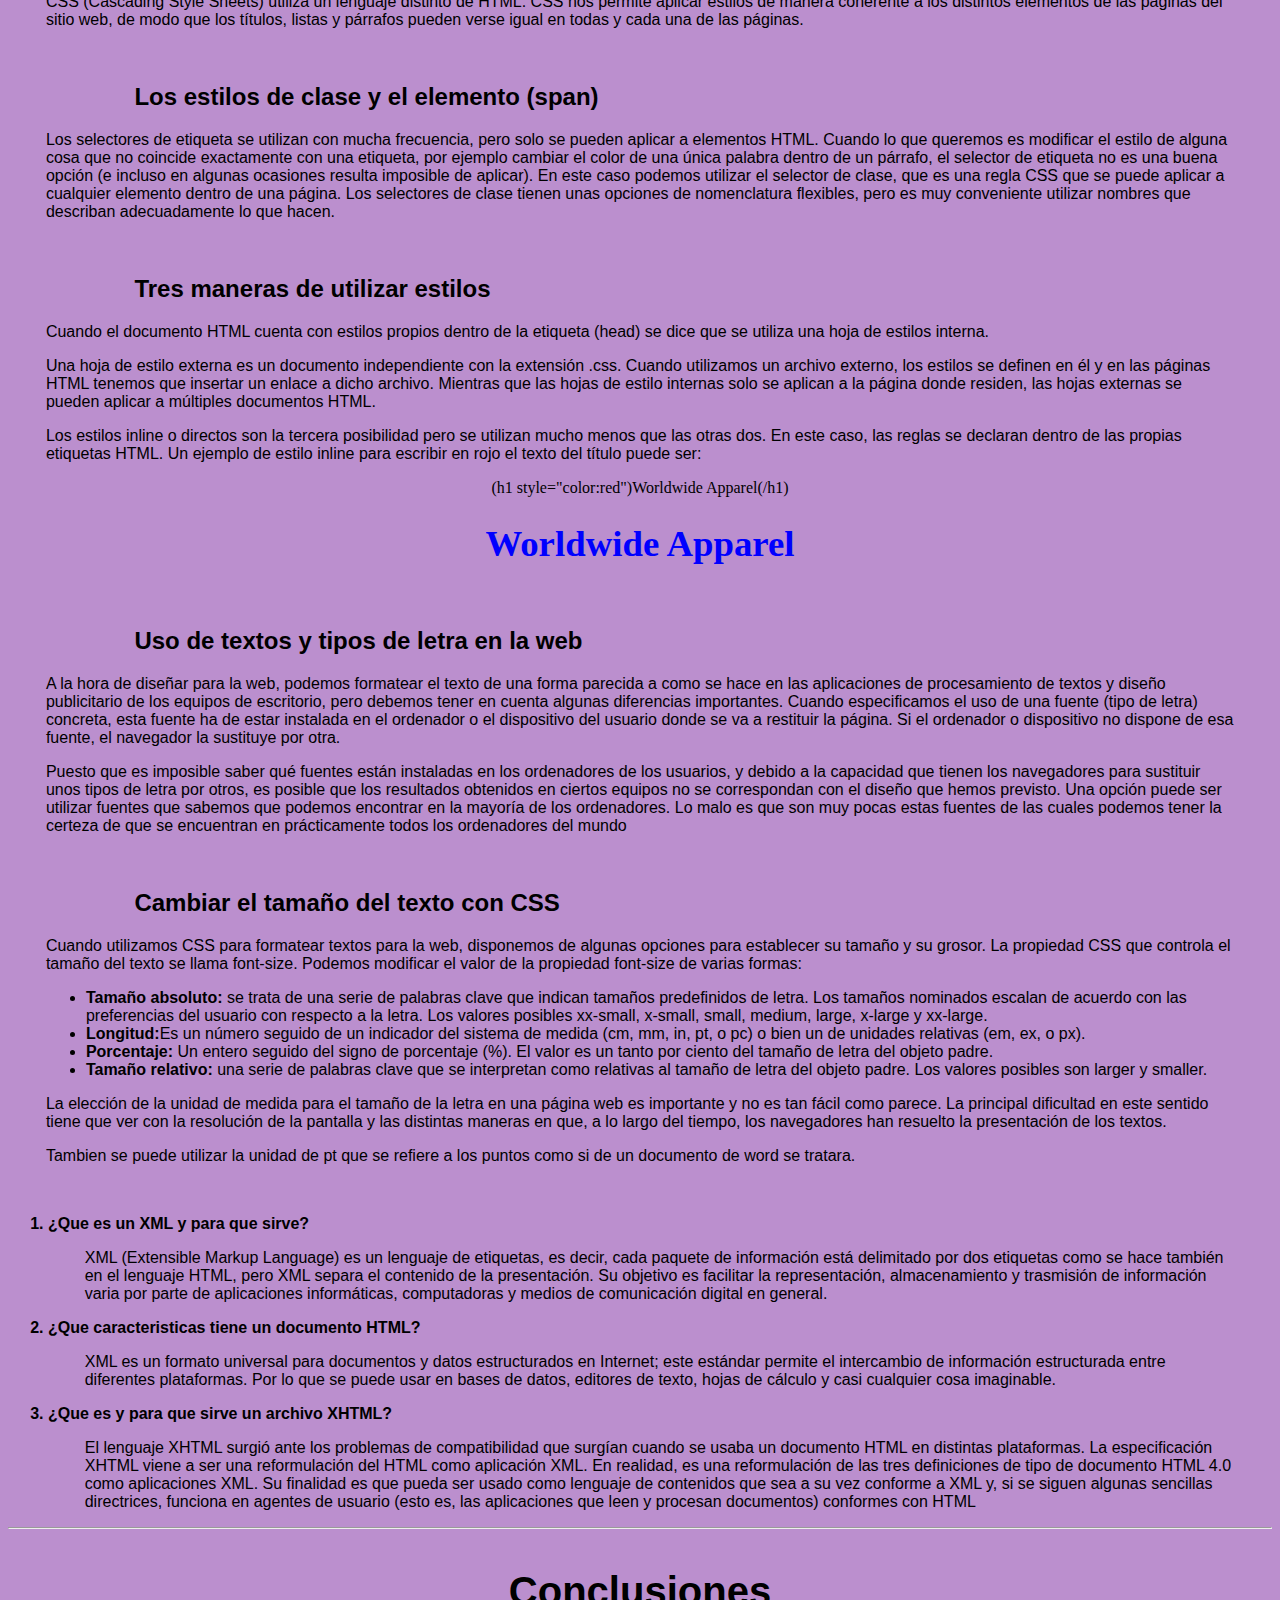
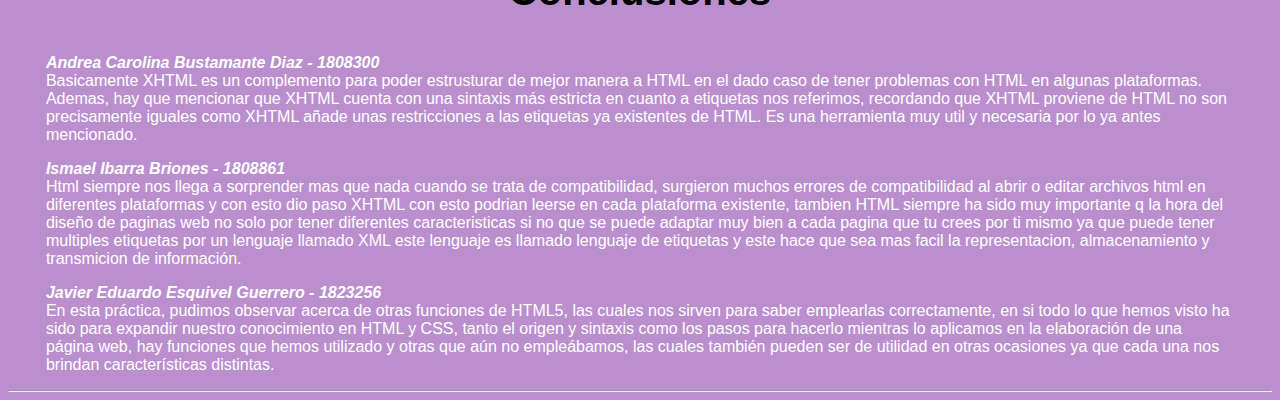
<file: Practica 4/Practica 4.html>
<!DOCTYPE html>
<html lang="es" dir="ltr">
<head>
    <meta charset="UTF-8">
    <title>Practica #4</title>
    <link rel="shortcut icon" href="../icon.png">
    <link rel="stylesheet" href="Practica 4 Styles.css">
</head>
<body>
    <div>
        <h2 style="font-family:Arial"><a href="../index.html" id="return">Regresar</a></h2>
    </div>
    <section>
        <center><h1 style="font-family:Arial">Practica #4</h1></center>
        <h2 style="font-family:Arial"> La estructura de la página web se basa en HTML</h2>  
        <p style="font-family:Arial">
            Los documentos HTML (iniciales de Hypertext Markup Language) utilizan la extensión .htm o .html. Esta extensión avisa al navegador web o a un dispositivo como un teléfono móvil, que en este archivo hay contenido HTML y dicho contenido se restituye en la ventana del navegador o la pantalla del dispositivo siguiendo las reglas del lenguaje HTML.
        </p>
        <p style="font-family:Arial">
            Las etiquetas se utilizan para definir el contenido de una página HTML. Estas etiquetas quedan enmarcadas dentro de los símbolos "menor que" (<) y "mayor que" (>) y se ponen al principio y al final de un objeto o texto utilizado en la página HTML.
        </p>
        <p style="font-family:Arial">
            HTML y XHTML están estrechamente relacionados. Existe una lista de reglas definidas por el World Wide Web Consortium (organismo de normalización que también se conoce como W3C) que especifican los límites de HTML y XHTML.
        </p>
        <br>
        <h2 style="font-family:Arial">Detalles de la sintaxis de XHTML</h2>
        <p style="font-family:Arial">
            Hay una diferencia esencial entre HTML 4.0 y XHTML 1.0 – los dos estándares más recientes publicados por el W3C (World Wide Web Consortium). Tal y como está definido el XHTML, las páginas escritas en XHTML se pueden ver también en los navegadores que muestran las páginas HTML actuales. Las etiquetas y atributos de XHTML y HTML siguen siendo las mismas, pero la sintaxis del código XHTML es más estricta.
        </p>
        <p style="font-family:Arial">Las diferencias más importantes entre XHTML y HTML son estas:</p>
        <ul style="font-family:Arial">
            <li>En XHTML, todas las etiquetas deben escribirse en minúsculas.</li>
            <li>XHTML exige que todas las etiquetas de apertura lleven su correspondiente etiqueta de cierre, es decir, siempre debe existir una etiqueta al principio y otra al final de cualquier elemento, sea un título, párrafo, imagen u otro.  Aun en el caso de etiquetas especiales que técnicamente no necesitan etiquetas de apertura y cierre.</li>
            <li>XHTML exige que en el anidamiento de etiquetas se cierren primero las etiquetas abiertas mas adentro del anidamiento y por ultimo las mas exteriores</li>
        </ul>
        <br>
        <h2 style="font-family:Arial">Doctype indica al navegador qué debe esperar</h2>
        <p style="font-family:Arial">
            Al inicio de toda página web debe aparecer una declaración Doctype. La declaración de "tipo de documento" le aporta pistas al navegador sobre el tipo de información que se va a encontrar en la página. Puesto que las especificaciones de HTML y XHTML son distintas, el navegador sabe así qué lenguaje va a interpretar y representar. El navegador restituye la página empezando por la primera línea y va avanzando de principio a fin, por lo que esta indicación en la primera línea de todas tiene pleno sentido.
        </p>
        <br>
        <h2 style="font-family:Arial">Estructura HTML</h2>
        <p style="font-family:Arial">
            Uno de los conceptos más importantes que debemos dominar a la hora de diseñar contenidos web es la estructura anidada de los documentos HTML. Los elementos suelen presentarse contenidos unos dentro de otros. Por lo general tenemos que empezar por diseñar la estructura HTML de la página para después continuar con los estilos, aplicando CSS.
        </p>
        <br>
        <h2 style="font-family:Arial">Insertar imágenes en HTML</h2>
        <p style="font-family:Arial">
            Para colocar imágenes dentro de un documento HTML se utiliza la etiqueta (img). Al igual que ocurre con la etiqueta (a), la etiqueta de imagen por sí sola no hace nada. Depende del valor de los atributos que especifiquemos, que indican qué imagen se debe mostrar y cómo ha de hacerse. Para insertar una imagen con la etiqueta (img) es necesario introducirle el atributo src del ingles source e indicar la direccion de la imagen que esta buscando para insertar (img src="Direccion de la imagen.jpg"). Si se desea aplicar estilos especiales a la imagen se utiliza la hoja de estilos CSS.
        </p>
        <figure>
            <img src="imagen ejemplo.jpg" width="500px">
        </figure>
        <br>
        <h2 style="font-family:Arial">El papel de CSS</h2>
        <p style="font-family:Arial">
            CSS (Cascading Style Sheets) utiliza un lenguaje distinto de HTML. CSS nos permite aplicar estilos de manera coherente a los distintos elementos de las páginas del sitio web, de modo que los títulos, listas y párrafos pueden verse igual en todas y cada una de las páginas.
        </p>
        <br>
        <h2 style="font-family:Arial">Los estilos de clase y el elemento (span)</h2>
        <p style="font-family:Arial">
            Los selectores de etiqueta se utilizan con mucha frecuencia, pero solo se pueden aplicar a elementos HTML. Cuando lo que queremos es modificar el estilo de alguna cosa que no coincide exactamente con una etiqueta, por ejemplo cambiar el color de una única palabra dentro de un párrafo, el selector de etiqueta no es una buena opción (e incluso en algunas ocasiones resulta imposible de aplicar). En este caso podemos utilizar el selector de clase, que es una regla CSS que se puede aplicar a cualquier elemento dentro de una página. Los selectores de clase tienen unas opciones de nomenclatura flexibles, pero es muy conveniente utilizar nombres que describan adecuadamente lo que hacen. 
        </p>
        <br>
        <h2 style="font-family:Arial">Tres maneras de utilizar estilos</h2>
        <p style="font-family:Arial">
            Cuando el documento HTML cuenta con estilos propios dentro de la etiqueta (head) se dice que se utiliza una hoja de estilos interna.
        </p>
        <p style="font-family:Arial">
            Una hoja de estilo externa es un documento independiente con la extensión .css. Cuando utilizamos un archivo externo, los estilos se definen en él y en las páginas HTML tenemos que insertar un enlace a dicho archivo. Mientras que las hojas de estilo internas solo se aplican a la página donde residen, las hojas externas se pueden aplicar a múltiples documentos HTML.
        </p>
        <p style="font-family:Arial">
            Los estilos inline o directos son la tercera posibilidad pero se utilizan mucho menos que las otras dos. En este caso, las reglas se declaran dentro de las propias etiquetas HTML. Un ejemplo de estilo inline para escribir en rojo el texto del título puede ser:
        </p>
        <p style="font-family:Arial">
            <center>(h1 style="color:red")Worldwide Apparel(/h1)</center>
        </p>
        <center><h1 style= "color:blue; font-family:  'Times New Roman', Times, serif" >Worldwide Apparel</h1></center>
        <br>
        <h2 style="font-family:Arial">Uso de textos y tipos de letra en la web</h2>
        <p style="font-family:Arial">
            A la hora de diseñar para la web, podemos formatear el texto de una forma parecida a como se hace en las aplicaciones de procesamiento de textos y diseño publicitario de los equipos de escritorio, pero debemos tener en cuenta algunas diferencias importantes. Cuando especificamos el uso de una fuente (tipo de letra) concreta, esta fuente ha de estar instalada en el ordenador o el dispositivo del usuario donde se va a restituir la página. Si el ordenador o dispositivo no dispone de esa fuente, el navegador la sustituye por otra.
        </p>
        <p style="font-family:Arial">
            Puesto que es imposible saber qué fuentes están instaladas en los ordenadores de los usuarios, y debido a la capacidad que tienen los navegadores para sustituir unos tipos de letra por otros, es posible que los resultados obtenidos en ciertos equipos no se correspondan con el diseño que hemos previsto. Una opción puede ser utilizar fuentes que sabemos que podemos encontrar en la mayoría de los ordenadores. Lo malo es que son muy pocas estas fuentes de las cuales podemos tener la certeza de que se encuentran en prácticamente todos los ordenadores del mundo
        </p>
        <br>
        <h2 style="font-family:Arial">Cambiar el tamaño del texto con CSS</h2>
        <p style="font-family:Arial">
            Cuando utilizamos CSS para formatear textos para la web, disponemos de algunas opciones para establecer su tamaño y su grosor. La propiedad CSS que controla el tamaño del texto se llama font-size. Podemos modificar el valor de la propiedad font-size de varias formas:
        </p>
        <ul style="font-family:Arial">
            <li><strong>Tamaño absoluto:</strong> se trata de una serie de palabras clave que indican tamaños predefinidos de letra. Los tamaños nominados escalan de acuerdo con las preferencias del usuario con respecto a la letra. Los valores posibles xx-small, x-small, small, medium, large, x-large y xx-large.</li>
            <li><strong>Longitud:</strong>Es un número seguido de un indicador del sistema de medida (cm, mm, in, pt, o pc) o bien un de unidades relativas (em, ex, o px).</li>
            <li><strong>Porcentaje:</strong> Un entero seguido del signo de porcentaje (%). El valor es un tanto por ciento del tamaño de letra del objeto padre.</li>
            <li><strong>Tamaño relativo:</strong>  una serie de palabras clave que se interpretan como relativas al tamaño de letra del objeto padre. Los valores posibles son larger y smaller.</li>
        </ul>
        <p style="font-family:Arial">
            La elección de la unidad de medida para el tamaño de la letra en una página web es importante y no es tan fácil como parece. La principal dificultad en este sentido tiene que ver con la resolución de la pantalla y las distintas maneras en que, a lo largo del tiempo, los navegadores han resuelto la presentación de los textos.
        </p>
        <p style="font-family:Arial">
            Tambien se puede utilizar la unidad de pt que se refiere a los puntos como si de un documento de word se tratara.
        </p>
        <br>
        <ol style="font-family:Arial">
            <strong><li>¿Que es un XML y para que sirve?</li></strong>
            <p>XML (Extensible Markup Language) es un lenguaje de etiquetas, es decir, cada paquete de información está delimitado por dos etiquetas como se hace también en el lenguaje HTML, pero XML separa el contenido de la presentación. Su objetivo es facilitar la representación, almacenamiento y trasmisión de información varia por parte de aplicaciones informáticas, computadoras y medios de comunicación digital en general.</p>
            <strong><li>¿Que caracteristicas tiene un documento HTML?</li></strong>
            <p>XML es un  formato universal para documentos y datos estructurados en Internet; este estándar permite el intercambio de información estructurada entre diferentes plataformas. Por lo que se  puede usar en bases de datos, editores de texto, hojas de cálculo y casi cualquier cosa imaginable.</p>
            <strong><li>¿Que es y para que sirve un archivo XHTML?</li></strong>
            <p>El lenguaje XHTML surgió ante los problemas de compatibilidad que surgían cuando se usaba un documento HTML en distintas plataformas. La especificación XHTML viene a ser una reformulación del HTML como aplicación XML. En realidad, es una reformulación de las tres definiciones de tipo de documento HTML 4.0 como aplicaciones XML. Su finalidad es que pueda ser usado como lenguaje de contenidos que sea a su vez conforme a XML y, si se siguen algunas sencillas directrices, funciona en agentes de usuario (esto es, las aplicaciones que leen y procesan documentos) conformes con HTML</p>
        </ol>
        <hr>
        <h3 style="font-family:Arial" id="Conclusiones">Conclusiones</h3>
        <p style="color: white"><em><b>Andrea Carolina Bustamante Diaz - 1808300</b></em><br>
            Basicamente XHTML es un complemento para poder estrusturar de mejor manera a HTML en el dado caso de tener problemas con HTML en algunas plataformas.
            Ademas, hay que mencionar que XHTML cuenta con una sintaxis más estricta en cuanto a etiquetas nos referimos, recordando que XHTML proviene de HTML no son precisamente iguales 
            como XHTML añade unas restricciones a las etiquetas ya existentes de HTML. Es una herramienta muy util y necesaria por lo ya antes mencionado.
        </p>
        <p style="color: white"><em><b>Ismael Ibarra Briones - 1808861</b></em><br>
            Html siempre nos llega a sorprender mas que nada cuando se trata de compatibilidad, surgieron muchos errores de compatibilidad al abrir o editar archivos html en diferentes plataformas y con esto dio 
            paso XHTML con esto podrian leerse en cada plataforma existente, tambien HTML siempre ha sido muy importante q la hora del diseño de paginas web no solo por tener diferentes caracteristicas si no que 
            se puede adaptar muy bien a cada pagina que tu crees por ti mismo ya que puede tener multiples etiquetas por un lenguaje llamado XML este lenguaje es llamado lenguaje de etiquetas y este hace que sea 
            mas facil la representacion, almacenamiento y transmicion de información.
       </p>
       <p style="color: white"><em><b>Javier Eduardo Esquivel Guerrero - 1823256</b></em><br>
        En esta práctica, pudimos observar acerca de otras funciones de HTML5, las cuales nos sirven para saber emplearlas correctamente, en si todo lo que hemos visto ha sido para expandir nuestro conocimiento 
        en HTML y CSS, tanto el origen y sintaxis como los pasos para hacerlo mientras lo aplicamos en la elaboración de una página web, hay funciones que hemos utilizado y otras que aún no empleábamos, las cuales 
        también pueden ser de utilidad en otras ocasiones ya que cada una nos brindan características distintas. 
   </p>
   <hr>
    </section>
</body>
</html>
</file>
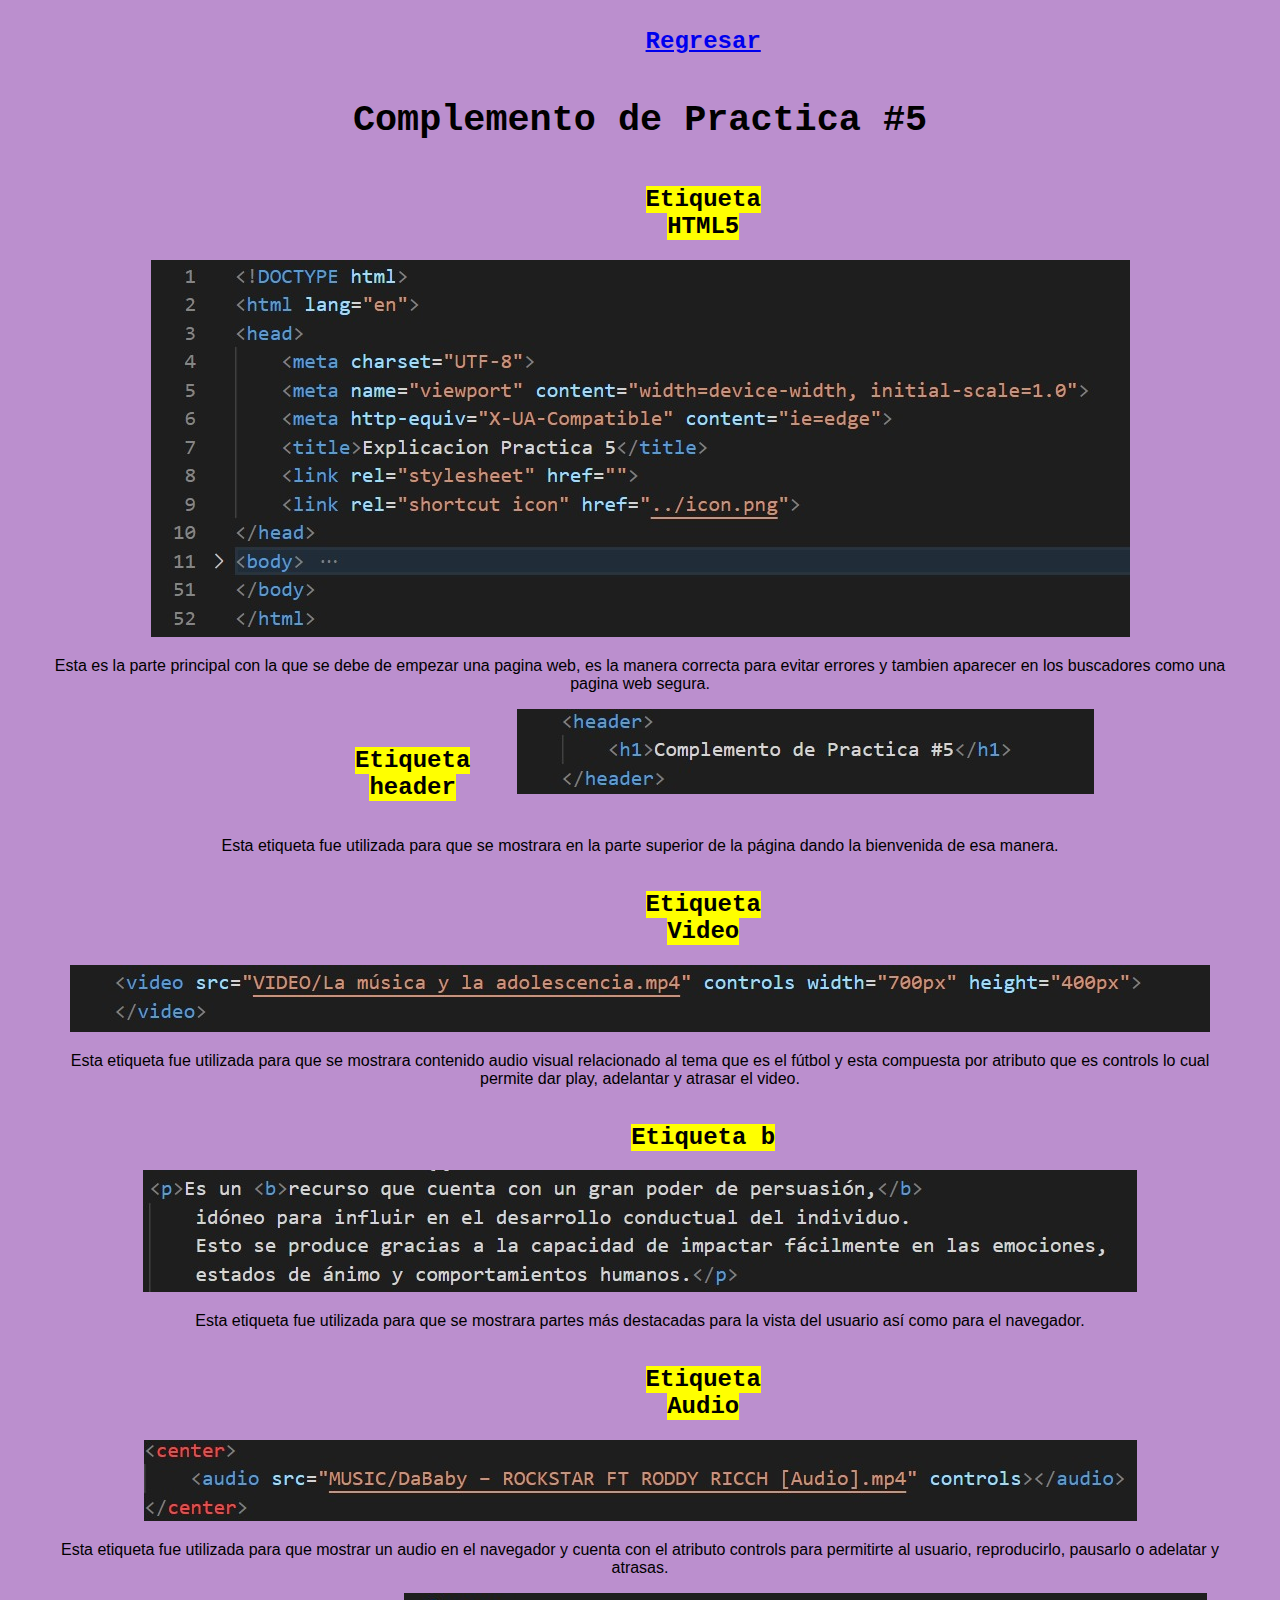
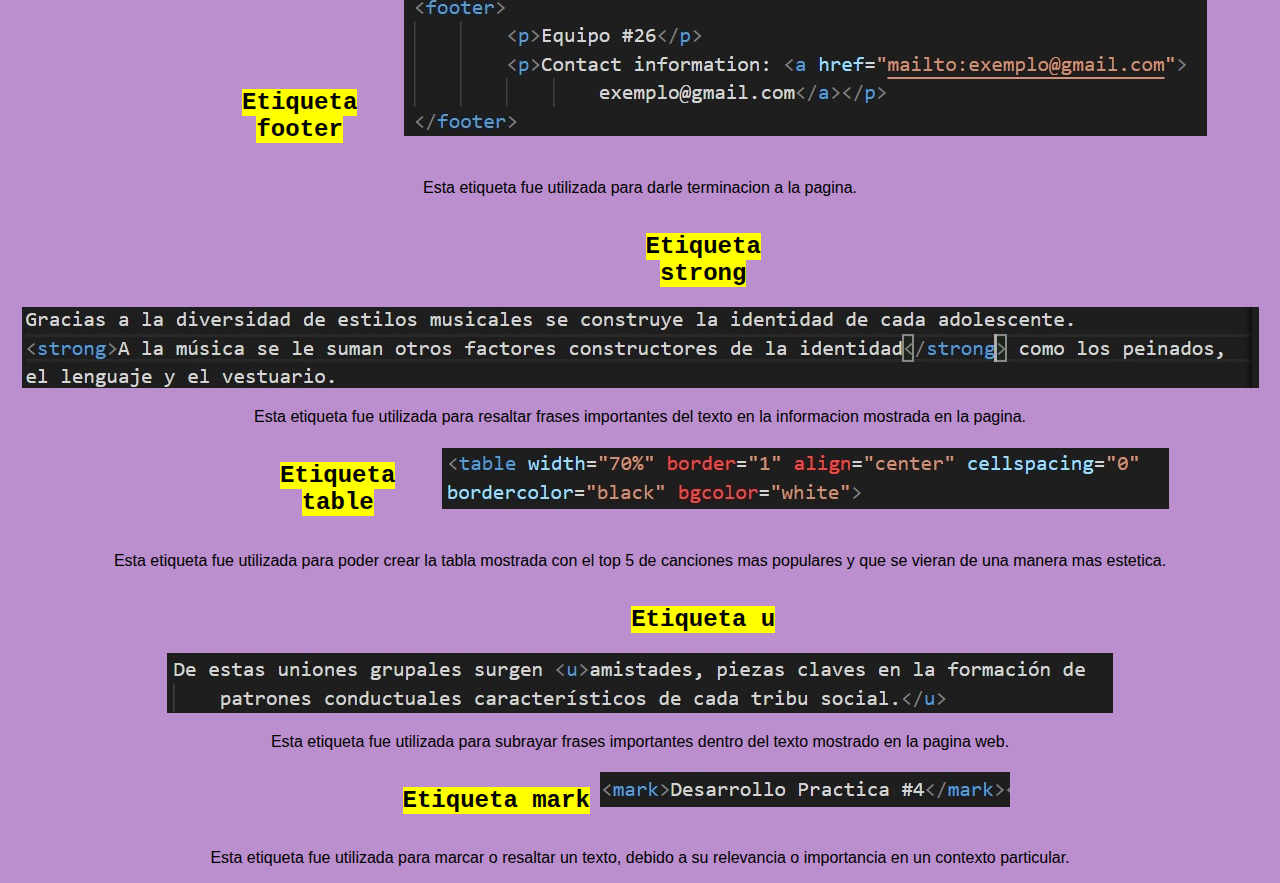
<file: Practica 5/Explicacion.html>
<!DOCTYPE html>
<html lang="en">
<head>
    <meta charset="UTF-8">
    <meta name="viewport" content="width=device-width, initial-scale=1.0">
    <meta http-equiv="X-UA-Compatible" content="ie=edge">
    <title>Explicacion Practica #5</title>
    <link rel="stylesheet" href="">
    <link rel="stylesheet" href="Estilos.css">
    <link rel="shortcut icon" href="../icon.png">
</head>
<body> 
    <div>
        <center>
            <h2><a href="Practica5.html">Regresar</a></h2>
            <header>
                <h1>Complemento de Practica #5</h1>
            </header>
            <h2><mark>Etiqueta HTML5</mark></h2>
            <img src="IMG/dochtml.jpeg" alt="No se encontro la ruta de la imagen">  
            <p>Esta es la parte principal con la que se debe de empezar una pagina web, es la manera
                correcta para evitar errores y tambien aparecer en los buscadores como una pagina web segura.
            </p>
            <h2><mark>Etiqueta header</mark></h2>
            <img src="IMG/header.jpeg" alt="No se encontro la ruta de la imagen">
            <p>Esta etiqueta fue utilizada para que se mostrara en la parte superior de la página
                dando la bienvenida de esa manera.
            </p>
            <h2><mark>Etiqueta Video</mark></h2>
            <img src="IMG/video.jpeg" alt="No se encontro la ruta de la imager">
            <p>Esta etiqueta fue utilizada para que se mostrara contenido audio visual relacionado
                al tema que es el fútbol y esta compuesta por atributo que es controls lo cual permite
                dar play, adelantar y atrasar el video.
            </p>
            <h2><mark>Etiqueta b</mark></h2>
            <img src="IMG/b.jpeg" alt="No se encontro la ruta de la imagen">
            <p>Esta etiqueta fue utilizada para que se mostrara partes más destacadas para la vista del usuario
                así como para el navegador.
            </p>
            <h2><mark>Etiqueta Audio</mark></h2>
            <img src="IMG/audio.jpeg" alt="No se encontro la ruta de la imagen">
            <p>Esta etiqueta fue utilizada para que mostrar un audio en el navegador 
                y cuenta con el atributo controls para permitirte al usuario, 
                reproducirlo, pausarlo o adelatar y atrasas.
            </p>
            <h2><mark>Etiqueta footer</mark></h2>
            <img src="IMG/footer.jpeg" alt="No se encontro la ruta de la imagen">
            <p>Esta etiqueta fue utilizada para darle terminacion a la pagina.
            </p>
            <h2><mark>Etiqueta strong</mark></h2>
            <img src="IMG/strong.jpeg" alt="No se encontro la ruta de la imagen">
            <p>Esta etiqueta fue utilizada para resaltar frases importantes 
                del texto en la informacion mostrada en la pagina.
             </p>
            <h2><mark>Etiqueta table</mark></h2>
            <img src="IMG/table.jpeg" alt="No se encontro la ruta de la imagen">
            <p>Esta etiqueta fue utilizada para poder crear la tabla mostrada con el top 5 de canciones mas populares
                y que se vieran de una manera mas estetica.
            </p>
            <h2><mark>Etiqueta u</mark></h2>
            <img src="IMG/u.jpeg" alt="No se encontro la ruta de la imagen">
            <p>Esta etiqueta fue utilizada para subrayar frases importantes dentro del texto mostrado en la pagina web.
            </p>
            <h2><mark>Etiqueta mark</mark></h2>
            <img src="IMG/mark.jpeg" alt="No se encontro la ruta de la imagen">
            <p>Esta etiqueta fue utilizada para marcar o resaltar un texto, debido a su relevancia o
                 importancia en un contexto particular.</p>           
        </center> 
    </div>
</body>
</html>
</file>
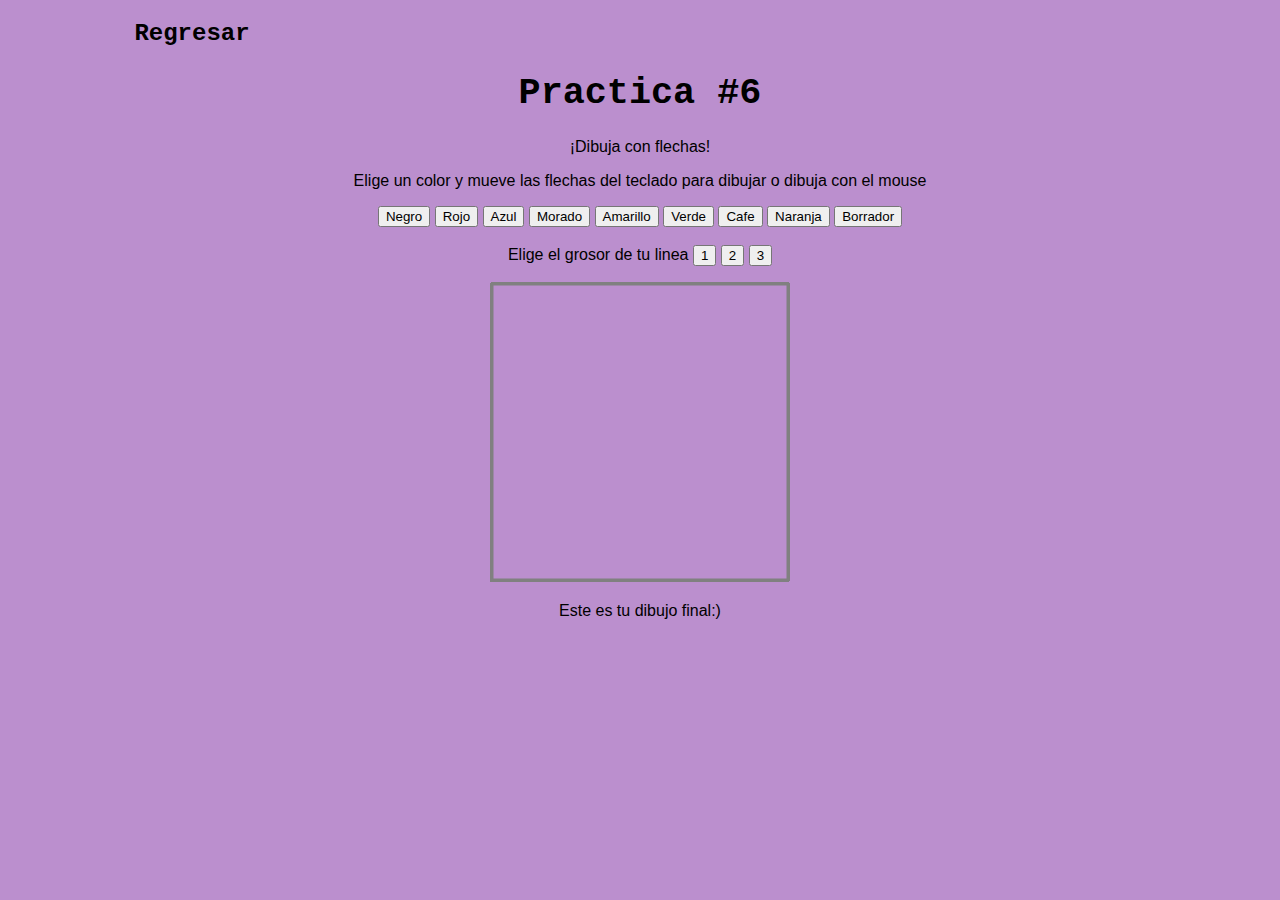
<file: Practica 6/Flechas.html>
<!DOCTYPE html>
<html>
  <head>
    <meta charset="utf-8"/>
    <title>Practica #6</title>
    <link rel="shortcut icon" href="../icon.png">
    <link rel="stylesheet" href="Estilos.css">
  </head>
  <body>
      <div>
          <h2><a href="../index.html" id="return">Regresar</a></h2>
      </div>
    <center>
      <h1>Practica #6</h1>
      <p>¡Dibuja con flechas!</p>
      <p>Elige un color y mueve las flechas del teclado para dibujar o dibuja con el mouse</p>
      <p>
        <input type="button" value="Negro" id="negrito"/>
        <input type="button" value="Rojo" id="rojito"/>
        <input type="button" value="Azul" id="azulito"/>
        <input type="button" value="Morado" id="moradito"/>
        <input type="button" value="Amarillo" id="amarillito"/>
        <input type="button" value="Verde" id="verdesito"/>
        <input type="button" value="Cafe" id="cafesito"/>
        <input type="button" value="Naranja" id="naranjita"/>
        <input type="button" value="Borrador" id="borrador"/>
        <br/>
        <br/>Elige el grosor de tu linea
        <input type="button" value="1" id="uno"/>
        <input type="button" value="2" id="dos"/>
        <input type="button" value="3" id="tres"/>
      </p>
      <canvas width="300" height="300" id="flechitas"></canvas>
      <script src="Eventos.js"></script>
      <p>Este es tu dibujo final:)</p>
    </center>
  </body>
</html>
</file>
<file: StylesLab.css>
body{
    background-color: #fafafa;
}

#titulo{
    text-align: center;
}

section{
    margin-left: 30%;
    margin-right: 30%;
    text-align: center;
}

#tituloTabla{
    text-align: center;
}

footer{
    margin: 5px;
}

ul{
    display: flex;
    direction: column;
    justify-content: space-between;
    padding: 0px;
    border-top: 1px solid black;
    width: 100%;
    background-color:#e3e3e3;
    text-align: center;
}

li{
    display: inline;
    list-style: none;
    color: black;
    text-align: center;
    font-family: 'Courier New', Arial, Helvetica;
    font-size: 1.2em;
    padding: 4px;
}

a{
    text-decoration: none;
}

a:hover {
    background-color: #fafafa;
    color: black;
}
</file>
<file: PIA/CSS/EstilosPIA.css>
*{
	margin:0;
	padding:0;
	box-sizing: border-box;
}

body{ 
font-family:'open sans';
width:100%;
height: 600px;
background: #BB8FCE;  
background-size: cover;
background-attachment: fixed;
position: relative;
margin: auto;
}
.practicas-form{
	background: #fff;
	width: 10%;
    position: center;
    margin: auto;
	padding: 10px;
	text-align: center;
	flex-direction: column;
}

.header1{
	background:hsla(290, 84%, 20%, 0.644);
}

 .titulo{
    font-size: 30px;
    color: #ffff;
    text-align: center;
    margin-bottom: 40px;
}

.back{
    font-size: 30px;
    color: rgb(0, 0, 0);
    text-align: center;
    margin-bottom: 30px;
}

#return{
    text-decoration: none;

}


.contenido-textos{
	background: linear-gradient(to right, #BB8FCE(165, 43%, 70%, 0.644), #BB8FCE(165, 97%, 48%, 0.644));
	width: 95%;
    position: center;
    margin: auto;
	padding: 5px;
	text-align: center;
	
}

h1{
	font-size: 20px;
	text-align:center;
	color: white;

}

h2{
	font-size: 15px;
	text-align: center;
	position: center;
	margin-left: 30px;
	color:rgb(2, 31, 44);
}

a{
	font-size: 25px;
	color: #fff;
	text-align: center;
	position: center;
	text-decoration: none;
}

#Recuadros{

    display: flex;
    justify-content: center;
    flex-wrap: wrap;

}

.Recuadros img{
    width: 100%;
    height: 350px;
    object-fit: cover;
}

.Recuadros{
    width: 340px;
    margin: 30px 30px 30px 30px;
    background: rgb(255, 255, 255);
    padding: 25px;
    text-align: center;
    box-shadow: 1px 1px 10px 0px #ffffffc9;
}

.Datos{
    line-height: 30px;
    color: #000000;
}

.Mat{
    color: rgb(115, 6, 179);
}



@media screen and (max-width:300px){
    body{
		background-position: center;
		}

a{
	font-size: 14px;
	margin-right: 0px;
	margin-left: 0px;
	text-align: center;
	flex-direction: column;
}
	.Recuadros{
        width: 200px;
    }
}
</file>
<file: PIA/CSS/fontello.css>
@font-face {
    font-family: 'fontello';
    src: url('../font/fontello.eot?56170343');
    src: url('../font/fontello.eot?56170343#iefix') format('embedded-opentype'),
         url('../font/fontello.woff2?56170343') format('woff2'),
         url('../font/fontello.woff?56170343') format('woff'),
         url('../font/fontello.ttf?56170343') format('truetype'),
         url('../font/fontello.svg?56170343#fontello') format('svg');
    font-weight: normal;
    font-style: normal;
  }
  /* Chrome hack: SVG is rendered more smooth in Windozze. 100% magic, uncomment if you need it. */
  /* Note, that will break hinting! In other OS-es font will be not as sharp as it could be */
  /*
  @media screen and (-webkit-min-device-pixel-ratio:0) {
    @font-face {
      font-family: 'fontello';
      src: url('../font/fontello.svg?56170343#fontello') format('svg');
    }
  }
  */
   
   [class^="icon-"]:before, [class*=" icon-"]:before {
    font-family: "fontello";
    font-style: normal;
    font-weight: normal;
    speak: none;
   
    display: inline-block;
    text-decoration: inherit;
    width: 1em;
    margin-right: .2em;
    text-align: center;
    /* opacity: .8; */
   
    /* For safety - reset parent styles, that can break glyph codes*/
    font-variant: normal;
    text-transform: none;
   
    /* fix buttons height, for twitter bootstrap */
    line-height: 1em;
   
    /* Animation center compensation - margins should be symmetric */
    /* remove if not needed */
    margin-left: .2em;
   
    /* you can be more comfortable with increased icons size */
    /* font-size: 120%; */
   
    /* Font smoothing. That was taken from TWBS */
    -webkit-font-smoothing: antialiased;
    -moz-osx-font-smoothing: grayscale;
   
    /* Uncomment for 3D effect */
    /* text-shadow: 1px 1px 1px rgba(127, 127, 127, 0.3); */
  }
   
  .icon-home:before { content: '\e800'; } /* 'î €' */
  .icon-rewind:before { content: '\e801'; } /* 'î ' */
  .icon-fast-fw:before { content: '\e802'; } /* 'î ‚' */
  .icon-menu-1:before { content: '\e803'; } /* 'î ƒ' */
  .icon-up-open:before { content: '\e804'; } /* 'î „' */
  .icon-menu:before { content: '\f0c9'; } /* 'ïƒ‰' */
  .icon-pagelines:before { content: '\f18c'; } /* 'ï†Œ' */
</file>
<file: Practica 3/Practica 3 Styles.css>
p{
    font-family: Arial, Helvetica, sans-serif;
    margin-left: 3%;
    margin-right: 3%;
    text-justify: auto;
}

body{
    background-color: #BB8FCE ;
}

ul{
    margin-left: 3%;
    margin-right: 5%;
}

li{
    font-family: Arial, Helvetica, sans-serif;
}

#return{
    text-decoration: none;
    color: black;
}

h1{
    font-family: 'Courier New', Arial, Helvetica;
    font-size: 2.3em;
}

h2{
    margin-left: 10%;
    font-family: 'Courier New', Arial, Helvetica;
}

figure{
    text-align: center;
}

#Conclusiones{
    text-align: center;
    font-size: 2.5em;
}
</file>
<file: Practica 4/Practica 4 Styles.css>
p{
    font-family: Arial, Helvetica, sans-serif;
    margin-left: 3%;
    margin-right: 3%;
    text-justify: auto;
}

body{
    background-color: #BB8FCE ;
}

ul{
    margin-left: 3%;
    margin-right: 5%;
}

li{
    font-family: Arial, Helvetica, sans-serif;
}

#return{
    text-decoration: none;
    color: black;
}

h1{
    font-family: 'Courier New', Arial, Helvetica;
    font-size: 2.3em;
}

h2{
    margin-left: 10%;
    font-family: 'Courier New', Arial, Helvetica;
}

figure{
    text-align: center;
}

#Conclusiones{
    text-align: center;
    font-size: 2.5em;
}
</file>
<file: Practica 5/Estilos.css>
.caja_principal{
    margin: 40px;
}

p{
    font-family: Arial, Helvetica, sans-serif;
    margin-left: 3%;
    margin-right: 3%;
    text-justify: auto;
}

body{
    background-color: #BB8FCE;
}

#return{
    text-decoration: none;
    color: black;
}

h1{
    font-family: 'Courier New', Arial, Verdana;
    font-size: 2.3em;
}

h2{
    width: 200px;
    margin-left: 10%;
    font-family: 'Courier New', Arial, Helvetica;
    display: inline-block;
}

#ht{
    width: 400px;
}

.seguidos{
    width: 80%;
    margin: 0px;
    padding: 0px;
}

#titulo{
    width: 600px;
}
</file>
<file: Practica 6/Estilos.css>
p{
    font-family: Arial, Helvetica, sans-serif;
    margin-left: 3%;
    margin-right: 3%;
    text-justify: auto;
}

body{
    background-color: #BB8FCE ;
}

ul{
    margin-left: 3%;
    margin-right: 5%;
}

li{
    font-family: Arial, Verdana, sans-serif;
}

#return{
    text-decoration: none;
    color: black;
}

h1{
    font-family: 'Courier New', Arial, Verdana;
    font-size: 2.3em;
}

h2{
    margin-left: 10%;
    font-family: 'Courier New', Arial, Helvetica;
}

figure{
    text-align: center;
}

figure img{
    border-radius: 20px;
    box-shadow:  rgb(177, 177, 177) 4px 4px 5px;
}

#Conclusiones{
    text-align: center;
    font-size: 2.5em;
}
</file>
